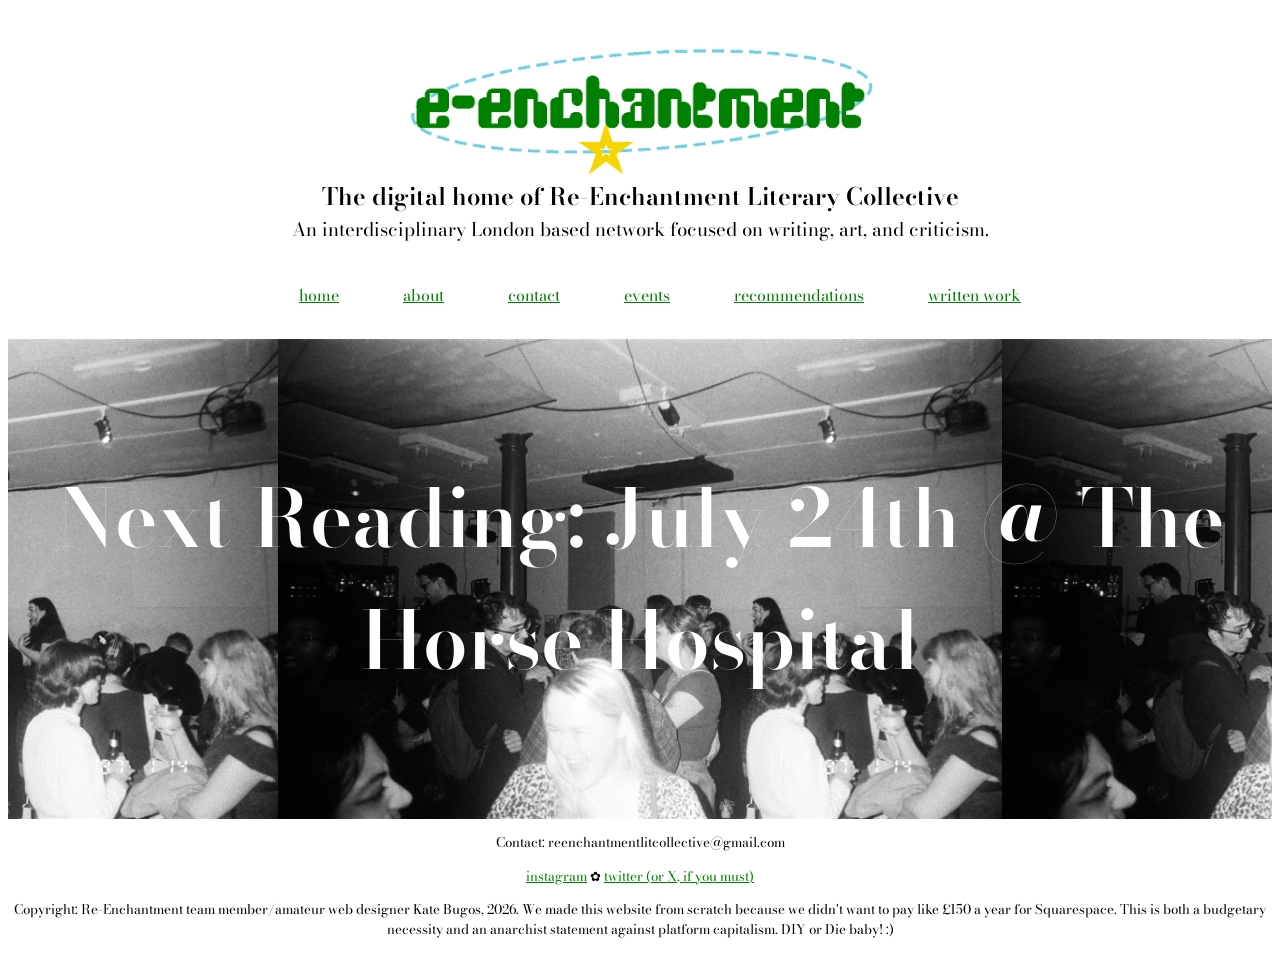
<file: index.html>
<!DOCTYPE html>
<html>
    <script type="text/javascript">
// <![CDATA[
var colour="#ff00f0";
var sparkles=120;

/****************************
*  Tinkerbell Magic Sparkle *
* (c) 2005 mf2fm web-design *
*  http://www.mf2fm.com/rv  *
* DON'T EDIT BELOW THIS BOX *
****************************/
var x=ox=400;
var y=oy=300;
var swide=800;
var shigh=600;
var sleft=sdown=0;
var tiny=new Array();
var star=new Array();
var starv=new Array();
var starx=new Array();
var stary=new Array();
var tinyx=new Array();
var tinyy=new Array();
var tinyv=new Array();

window.onload=function() { if (document.getElementById) {
  var i, rats, rlef, rdow;
  for (var i=0; i<sparkles; i++) {
    var rats=createDiv(3, 3);
    rats.style.visibility="hidden";
    document.body.appendChild(tiny[i]=rats);
    starv[i]=0;
    tinyv[i]=0;
    var rats=createDiv(5, 5);
    rats.style.backgroundColor="transparent";
    rats.style.visibility="hidden";
    var rlef=createDiv(1, 5);
    var rdow=createDiv(5, 1);
    rats.appendChild(rlef);
    rats.appendChild(rdow);
    rlef.style.top="2px";
    rlef.style.left="0px";
    rdow.style.top="0px";
    rdow.style.left="2px";
    document.body.appendChild(star[i]=rats);
  }
  set_width();
  sparkle();
}}

function sparkle() {
  var c;
  if (x!=ox || y!=oy) {
    ox=x;
    oy=y;
    for (c=0; c<sparkles; c++) if (!starv[c]) {
      star[c].style.left=(starx[c]=x)+"px";
      star[c].style.top=(stary[c]=y)+"px";
      star[c].style.clip="rect(0px, 5px, 5px, 0px)";
      star[c].style.visibility="visible";
      starv[c]=50;
      break;
    }
  }
  for (c=0; c<sparkles; c++) {
    if (starv[c]) update_star(c);
    if (tinyv[c]) update_tiny(c);
  }
  setTimeout("sparkle()", 40);
}

function update_star(i) {
  if (--starv[i]==25) star[i].style.clip="rect(1px, 4px, 4px, 1px)";
  if (starv[i]) {
    stary[i]+=1+Math.random()*3;
    if (stary[i]<shigh+sdown) {
      star[i].style.top=stary[i]+"px";
      starx[i]+=(i%5-2)/5;
      star[i].style.left=starx[i]+"px";
    }
    else {
      star[i].style.visibility="hidden";
      starv[i]=0;
      return;
    }
  }
  else {
    tinyv[i]=50;
    tiny[i].style.top=(tinyy[i]=stary[i])+"px";
    tiny[i].style.left=(tinyx[i]=starx[i])+"px";
    tiny[i].style.width="2px";
    tiny[i].style.height="2px";
    star[i].style.visibility="hidden";
    tiny[i].style.visibility="visible"
  }
}

function update_tiny(i) {
  if (--tinyv[i]==25) {
    tiny[i].style.width="1px";
    tiny[i].style.height="1px";
  }
  if (tinyv[i]) {
    tinyy[i]+=1+Math.random()*3;
    if (tinyy[i]<shigh+sdown) {
      tiny[i].style.top=tinyy[i]+"px";
      tinyx[i]+=(i%5-2)/5;
      tiny[i].style.left=tinyx[i]+"px";
    }
    else {
      tiny[i].style.visibility="hidden";
      tinyv[i]=0;
      return;
    }
  }
  else tiny[i].style.visibility="hidden";
}

document.onmousemove=mouse;
function mouse(e) {
  set_scroll();
  y=(e)?e.pageY:event.y+sdown;
  x=(e)?e.pageX:event.x+sleft;
}

function set_scroll() {
  if (typeof(self.pageYOffset)=="number") {
    sdown=self.pageYOffset;
    sleft=self.pageXOffset;
  }
  else if (document.body.scrollTop || document.body.scrollLeft) {
    sdown=document.body.scrollTop;
    sleft=document.body.scrollLeft;
  }
  else if (document.documentElement && (document.documentElement.scrollTop || document.documentElement.scrollLeft)) {
    sleft=document.documentElement.scrollLeft;
	sdown=document.documentElement.scrollTop;
  }
  else {
    sdown=0;
    sleft=0;
  }
}

window.onresize=set_width;
function set_width() {
  if (typeof(self.innerWidth)=="number") {
    swide=self.innerWidth;
    shigh=self.innerHeight;
  }
  else if (document.documentElement && document.documentElement.clientWidth) {
    swide=document.documentElement.clientWidth;
    shigh=document.documentElement.clientHeight;
  }
  else if (document.body.clientWidth) {
    swide=document.body.clientWidth;
    shigh=document.body.clientHeight;
  }
}

function createDiv(height, width) {
  var div=document.createElement("div");
  div.style.position="absolute";
  div.style.height=height+"px";
  div.style.width=width+"px";
  div.style.overflow="hidden";
  div.style.backgroundColor=colour;
  return (div);
}
// ]]>
</script>

    <head>
        <title>eEnchantment</title>
        <link rel="icon" type="image/x-icon" href="./images/favicon.ico">
        <link href="style.css" rel="stylesheet">
        <link rel="preconnect" href="https://fonts.googleapis.com">
<link rel="preconnect" href="https://fonts.gstatic.com" crossorigin>
<link href="https://fonts.googleapis.com/css2?family=Bodoni+Moda:ital,opsz,wght@0,6..96,400..900;1,6..96,400..900&display=swap" rel="stylesheet">
    </head>
    <body>
        <header>
            <img src="./images/eenchantment-logo.gif" alt="e-Enchantment" height="150px">
            <h2>The digital home of Re-Enchantment Literary Collective</h2>
            <h3>An interdisciplinary London based network focused on writing, art, and criticism.</h3>
            <nav>
                <ul>
                    <li>
                        <a href="./index.html">home</a>
                    </li>
                    <li>
                        <a href="./about.html">about</a>
                    </li>
                    <li>
                        <a href="./contact.html">contact</a>
                    </li>
                    <li>
                        <a href="./events.html">events</a>
                    </li>
                    <li>
                        <a href="./recommendations.html">recommendations</a>
                    </li>
                    <li>
                        <a href="./writing.html">written work</a>
                    </li>
                </ul>
            </nav>
        </header>
        <main>
            <div id="home">
                <h2>Next Reading: July 24th @ The Horse Hospital</h2>
            </div>
        </main>
        <footer>
            <p>Contact: reenchantmentlitcollective@gmail.com</p>
            <p><a href="https://www.instagram.com/reenchantmentldn/">instagram</a>  ✿  <a href="https://x.com/re__enchantment">twitter (or X, if you must)</a></p>
            <p>Copyright: Re-Enchantment team member/amateur web designer Kate Bugos, 2026. We made this website from scratch because we didn't want to pay like £150 a year for Squarespace. This is both a budgetary necessity and an anarchist statement against platform capitalism. DIY or Die baby! :)</p>
        </footer>
    </body>
</html>
</file>
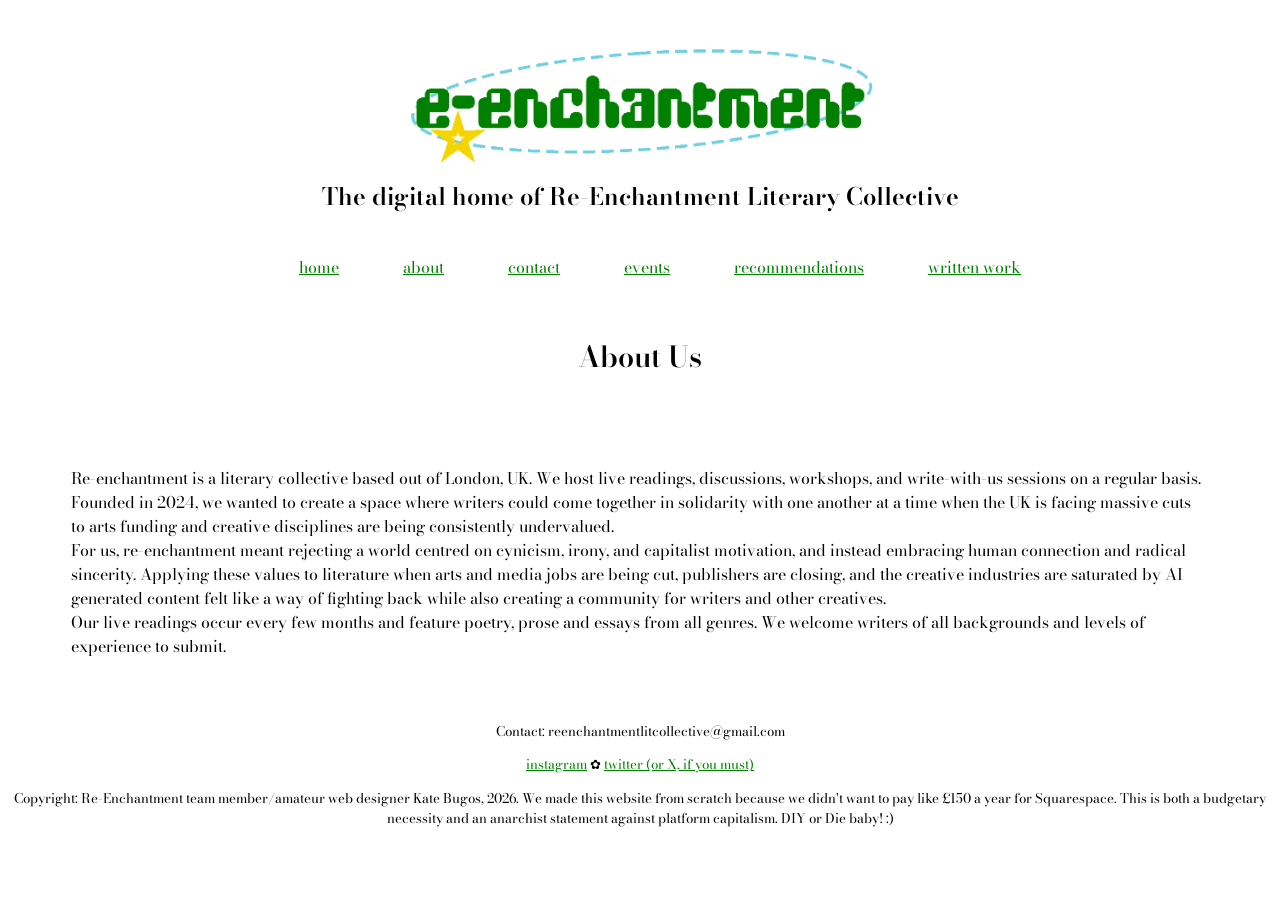
<file: about.html>
<!DOCTYPE html>
<html>
    <script type="text/javascript">
// <![CDATA[
var colour="#ff00f0";
var sparkles=120;

/****************************
*  Tinkerbell Magic Sparkle *
* (c) 2005 mf2fm web-design *
*  http://www.mf2fm.com/rv  *
* DON'T EDIT BELOW THIS BOX *
****************************/
var x=ox=400;
var y=oy=300;
var swide=800;
var shigh=600;
var sleft=sdown=0;
var tiny=new Array();
var star=new Array();
var starv=new Array();
var starx=new Array();
var stary=new Array();
var tinyx=new Array();
var tinyy=new Array();
var tinyv=new Array();

window.onload=function() { if (document.getElementById) {
  var i, rats, rlef, rdow;
  for (var i=0; i<sparkles; i++) {
    var rats=createDiv(3, 3);
    rats.style.visibility="hidden";
    document.body.appendChild(tiny[i]=rats);
    starv[i]=0;
    tinyv[i]=0;
    var rats=createDiv(5, 5);
    rats.style.backgroundColor="transparent";
    rats.style.visibility="hidden";
    var rlef=createDiv(1, 5);
    var rdow=createDiv(5, 1);
    rats.appendChild(rlef);
    rats.appendChild(rdow);
    rlef.style.top="2px";
    rlef.style.left="0px";
    rdow.style.top="0px";
    rdow.style.left="2px";
    document.body.appendChild(star[i]=rats);
  }
  set_width();
  sparkle();
}}

function sparkle() {
  var c;
  if (x!=ox || y!=oy) {
    ox=x;
    oy=y;
    for (c=0; c<sparkles; c++) if (!starv[c]) {
      star[c].style.left=(starx[c]=x)+"px";
      star[c].style.top=(stary[c]=y)+"px";
      star[c].style.clip="rect(0px, 5px, 5px, 0px)";
      star[c].style.visibility="visible";
      starv[c]=50;
      break;
    }
  }
  for (c=0; c<sparkles; c++) {
    if (starv[c]) update_star(c);
    if (tinyv[c]) update_tiny(c);
  }
  setTimeout("sparkle()", 40);
}

function update_star(i) {
  if (--starv[i]==25) star[i].style.clip="rect(1px, 4px, 4px, 1px)";
  if (starv[i]) {
    stary[i]+=1+Math.random()*3;
    if (stary[i]<shigh+sdown) {
      star[i].style.top=stary[i]+"px";
      starx[i]+=(i%5-2)/5;
      star[i].style.left=starx[i]+"px";
    }
    else {
      star[i].style.visibility="hidden";
      starv[i]=0;
      return;
    }
  }
  else {
    tinyv[i]=50;
    tiny[i].style.top=(tinyy[i]=stary[i])+"px";
    tiny[i].style.left=(tinyx[i]=starx[i])+"px";
    tiny[i].style.width="2px";
    tiny[i].style.height="2px";
    star[i].style.visibility="hidden";
    tiny[i].style.visibility="visible"
  }
}

function update_tiny(i) {
  if (--tinyv[i]==25) {
    tiny[i].style.width="1px";
    tiny[i].style.height="1px";
  }
  if (tinyv[i]) {
    tinyy[i]+=1+Math.random()*3;
    if (tinyy[i]<shigh+sdown) {
      tiny[i].style.top=tinyy[i]+"px";
      tinyx[i]+=(i%5-2)/5;
      tiny[i].style.left=tinyx[i]+"px";
    }
    else {
      tiny[i].style.visibility="hidden";
      tinyv[i]=0;
      return;
    }
  }
  else tiny[i].style.visibility="hidden";
}

document.onmousemove=mouse;
function mouse(e) {
  set_scroll();
  y=(e)?e.pageY:event.y+sdown;
  x=(e)?e.pageX:event.x+sleft;
}

function set_scroll() {
  if (typeof(self.pageYOffset)=="number") {
    sdown=self.pageYOffset;
    sleft=self.pageXOffset;
  }
  else if (document.body.scrollTop || document.body.scrollLeft) {
    sdown=document.body.scrollTop;
    sleft=document.body.scrollLeft;
  }
  else if (document.documentElement && (document.documentElement.scrollTop || document.documentElement.scrollLeft)) {
    sleft=document.documentElement.scrollLeft;
	sdown=document.documentElement.scrollTop;
  }
  else {
    sdown=0;
    sleft=0;
  }
}

window.onresize=set_width;
function set_width() {
  if (typeof(self.innerWidth)=="number") {
    swide=self.innerWidth;
    shigh=self.innerHeight;
  }
  else if (document.documentElement && document.documentElement.clientWidth) {
    swide=document.documentElement.clientWidth;
    shigh=document.documentElement.clientHeight;
  }
  else if (document.body.clientWidth) {
    swide=document.body.clientWidth;
    shigh=document.body.clientHeight;
  }
}

function createDiv(height, width) {
  var div=document.createElement("div");
  div.style.position="absolute";
  div.style.height=height+"px";
  div.style.width=width+"px";
  div.style.overflow="hidden";
  div.style.backgroundColor=colour;
  return (div);
}
// ]]>
</script>

    <head>
        <title>eEnchantment</title>
        <link rel="icon" type="image/x-icon" href="./images/favicon.ico">
        <link href="style.css" rel="stylesheet">
        <link rel="preconnect" href="https://fonts.googleapis.com">
<link rel="preconnect" href="https://fonts.gstatic.com" crossorigin>
<link href="https://fonts.googleapis.com/css2?family=Bodoni+Moda:ital,opsz,wght@0,6..96,400..900;1,6..96,400..900&display=swap" rel="stylesheet">
    </head>
    <body>
        <header>
            <img src="./images/eenchantment-logo.gif" alt="e-Enchantment" height="150px">
            <h2>The digital home of Re-Enchantment Literary Collective</h2>
            <nav>
                <ul>
                    <li>
                        <a href="./index.html">home</a>
                    </li>
                    <li>
                        <a href="./about.html">about</a>
                    </li>
                    <li>
                        <a href="./contact.html">contact</a>
                    </li>
                    <li>
                        <a href="./events.html">events</a>
                    </li>
                    <li>
                        <a href="./recommendations.html">recommendations</a>
                    </li>
                    <li>
                        <a href="./writing.html">written work</a>
                    </li>
                </ul>
            </nav>
        </header>
        <main>
            <div id='pagetitle'><h2>About Us</h2></div>
            <div id='abouttext'><p>
                Re-enchantment is a literary collective based out of London, UK. We host live readings, discussions, workshops, and write-with-us sessions on a regular basis.
                <br>Founded in 2024, we wanted to create a space where writers could come together in solidarity with one another at a time when the UK is facing massive cuts to arts funding and creative disciplines are being consistently undervalued.
                <br>For us, re-enchantment meant rejecting a world centred on cynicism, irony, and capitalist motivation, and instead embracing human connection and radical sincerity. Applying these values to literature when arts and media jobs are being cut, publishers are closing, and the creative industries are saturated by AI generated content felt like a way of fighting back while also creating a community for writers and other creatives.
                <br>Our live readings occur every few months and feature poetry, prose and essays from all genres. We welcome writers of all backgrounds and levels of experience to submit. 
            </p>
            </div>
        </main>
         <footer>
            <p>Contact: reenchantmentlitcollective@gmail.com</p>
            <p><a href="https://www.instagram.com/reenchantmentldn/">instagram</a>  ✿  <a href="https://x.com/re__enchantment">twitter (or X, if you must)</a></p>
            <p>Copyright: Re-Enchantment team member/amateur web designer Kate Bugos, 2026. We made this website from scratch because we didn't want to pay like £150 a year for Squarespace. This is both a budgetary necessity and an anarchist statement against platform capitalism. DIY or Die baby! :)</p>
        </footer>
    </body>
</html>
</file>
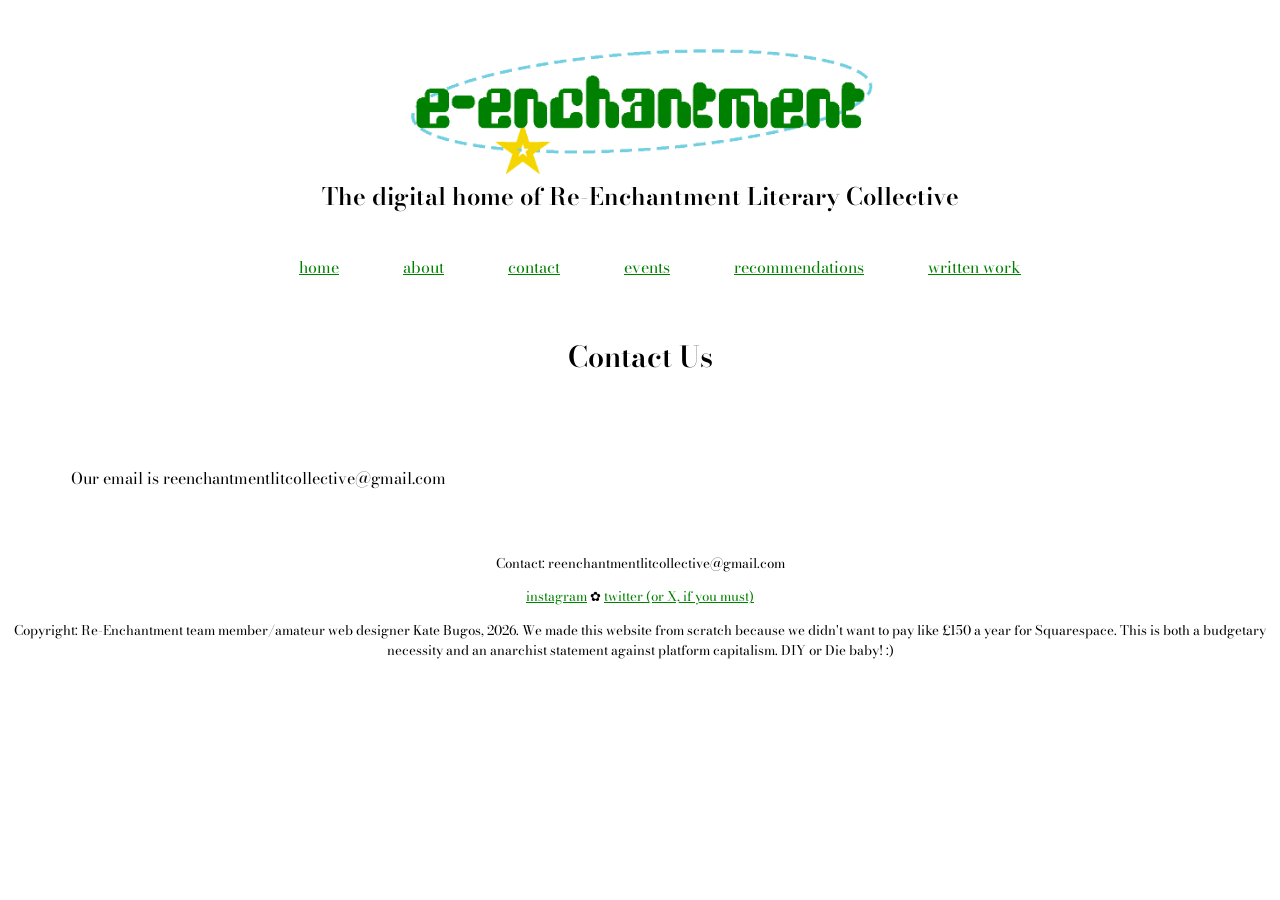
<file: contact.html>
<!DOCTYPE html>
<html>
    <script type="text/javascript">
// <![CDATA[
var colour="#ff00f0";
var sparkles=120;

/****************************
*  Tinkerbell Magic Sparkle *
* (c) 2005 mf2fm web-design *
*  http://www.mf2fm.com/rv  *
* DON'T EDIT BELOW THIS BOX *
****************************/
var x=ox=400;
var y=oy=300;
var swide=800;
var shigh=600;
var sleft=sdown=0;
var tiny=new Array();
var star=new Array();
var starv=new Array();
var starx=new Array();
var stary=new Array();
var tinyx=new Array();
var tinyy=new Array();
var tinyv=new Array();

window.onload=function() { if (document.getElementById) {
  var i, rats, rlef, rdow;
  for (var i=0; i<sparkles; i++) {
    var rats=createDiv(3, 3);
    rats.style.visibility="hidden";
    document.body.appendChild(tiny[i]=rats);
    starv[i]=0;
    tinyv[i]=0;
    var rats=createDiv(5, 5);
    rats.style.backgroundColor="transparent";
    rats.style.visibility="hidden";
    var rlef=createDiv(1, 5);
    var rdow=createDiv(5, 1);
    rats.appendChild(rlef);
    rats.appendChild(rdow);
    rlef.style.top="2px";
    rlef.style.left="0px";
    rdow.style.top="0px";
    rdow.style.left="2px";
    document.body.appendChild(star[i]=rats);
  }
  set_width();
  sparkle();
}}

function sparkle() {
  var c;
  if (x!=ox || y!=oy) {
    ox=x;
    oy=y;
    for (c=0; c<sparkles; c++) if (!starv[c]) {
      star[c].style.left=(starx[c]=x)+"px";
      star[c].style.top=(stary[c]=y)+"px";
      star[c].style.clip="rect(0px, 5px, 5px, 0px)";
      star[c].style.visibility="visible";
      starv[c]=50;
      break;
    }
  }
  for (c=0; c<sparkles; c++) {
    if (starv[c]) update_star(c);
    if (tinyv[c]) update_tiny(c);
  }
  setTimeout("sparkle()", 40);
}

function update_star(i) {
  if (--starv[i]==25) star[i].style.clip="rect(1px, 4px, 4px, 1px)";
  if (starv[i]) {
    stary[i]+=1+Math.random()*3;
    if (stary[i]<shigh+sdown) {
      star[i].style.top=stary[i]+"px";
      starx[i]+=(i%5-2)/5;
      star[i].style.left=starx[i]+"px";
    }
    else {
      star[i].style.visibility="hidden";
      starv[i]=0;
      return;
    }
  }
  else {
    tinyv[i]=50;
    tiny[i].style.top=(tinyy[i]=stary[i])+"px";
    tiny[i].style.left=(tinyx[i]=starx[i])+"px";
    tiny[i].style.width="2px";
    tiny[i].style.height="2px";
    star[i].style.visibility="hidden";
    tiny[i].style.visibility="visible"
  }
}

function update_tiny(i) {
  if (--tinyv[i]==25) {
    tiny[i].style.width="1px";
    tiny[i].style.height="1px";
  }
  if (tinyv[i]) {
    tinyy[i]+=1+Math.random()*3;
    if (tinyy[i]<shigh+sdown) {
      tiny[i].style.top=tinyy[i]+"px";
      tinyx[i]+=(i%5-2)/5;
      tiny[i].style.left=tinyx[i]+"px";
    }
    else {
      tiny[i].style.visibility="hidden";
      tinyv[i]=0;
      return;
    }
  }
  else tiny[i].style.visibility="hidden";
}

document.onmousemove=mouse;
function mouse(e) {
  set_scroll();
  y=(e)?e.pageY:event.y+sdown;
  x=(e)?e.pageX:event.x+sleft;
}

function set_scroll() {
  if (typeof(self.pageYOffset)=="number") {
    sdown=self.pageYOffset;
    sleft=self.pageXOffset;
  }
  else if (document.body.scrollTop || document.body.scrollLeft) {
    sdown=document.body.scrollTop;
    sleft=document.body.scrollLeft;
  }
  else if (document.documentElement && (document.documentElement.scrollTop || document.documentElement.scrollLeft)) {
    sleft=document.documentElement.scrollLeft;
	sdown=document.documentElement.scrollTop;
  }
  else {
    sdown=0;
    sleft=0;
  }
}

window.onresize=set_width;
function set_width() {
  if (typeof(self.innerWidth)=="number") {
    swide=self.innerWidth;
    shigh=self.innerHeight;
  }
  else if (document.documentElement && document.documentElement.clientWidth) {
    swide=document.documentElement.clientWidth;
    shigh=document.documentElement.clientHeight;
  }
  else if (document.body.clientWidth) {
    swide=document.body.clientWidth;
    shigh=document.body.clientHeight;
  }
}

function createDiv(height, width) {
  var div=document.createElement("div");
  div.style.position="absolute";
  div.style.height=height+"px";
  div.style.width=width+"px";
  div.style.overflow="hidden";
  div.style.backgroundColor=colour;
  return (div);
}
// ]]>
</script>

    <head>
        <title>eEnchantment</title>
        <link rel="icon" type="image/x-icon" href="./images/favicon.ico">
        <link href="style.css" rel="stylesheet">
        <link rel="preconnect" href="https://fonts.googleapis.com">
<link rel="preconnect" href="https://fonts.gstatic.com" crossorigin>
<link href="https://fonts.googleapis.com/css2?family=Bodoni+Moda:ital,opsz,wght@0,6..96,400..900;1,6..96,400..900&display=swap" rel="stylesheet">
    </head>
    <body>
        <header>
            <img src="./images/eenchantment-logo.gif" alt="e-Enchantment" height="150px">
            <h2>The digital home of Re-Enchantment Literary Collective</h2>
            <nav>
                <ul>
                    <li>
                        <a href="./index.html">home</a>
                    </li>
                    <li>
                        <a href="./about.html">about</a>
                    </li>
                    <li>
                        <a href="./contact.html">contact</a>
                    </li>
                    <li>
                        <a href="./events.html">events</a>
                    </li>
                    <li>
                        <a href="./recommendations.html">recommendations</a>
                    </li>
                    <li>
                        <a href="./writing.html">written work</a>
                    </li>
                </ul>
            </nav>
        </header>
        <main>
            <div id="pagetitle">
                <h2>Contact Us</h2>
            </div>
            <div id="abouttext">
            <p>Our email is reenchantmentlitcollective@gmail.com</p>
            </div>
        </main>
         <footer>
            <p>Contact: reenchantmentlitcollective@gmail.com</p>
            <p><a href="https://www.instagram.com/reenchantmentldn/">instagram</a>  ✿  <a href="https://x.com/re__enchantment">twitter (or X, if you must)</a></p>
            <p>Copyright: Re-Enchantment team member/amateur web designer Kate Bugos, 2026. We made this website from scratch because we didn't want to pay like £150 a year for Squarespace. This is both a budgetary necessity and an anarchist statement against platform capitalism. DIY or Die baby! :)</p>
        </footer>
    </body>
</html>
</file>
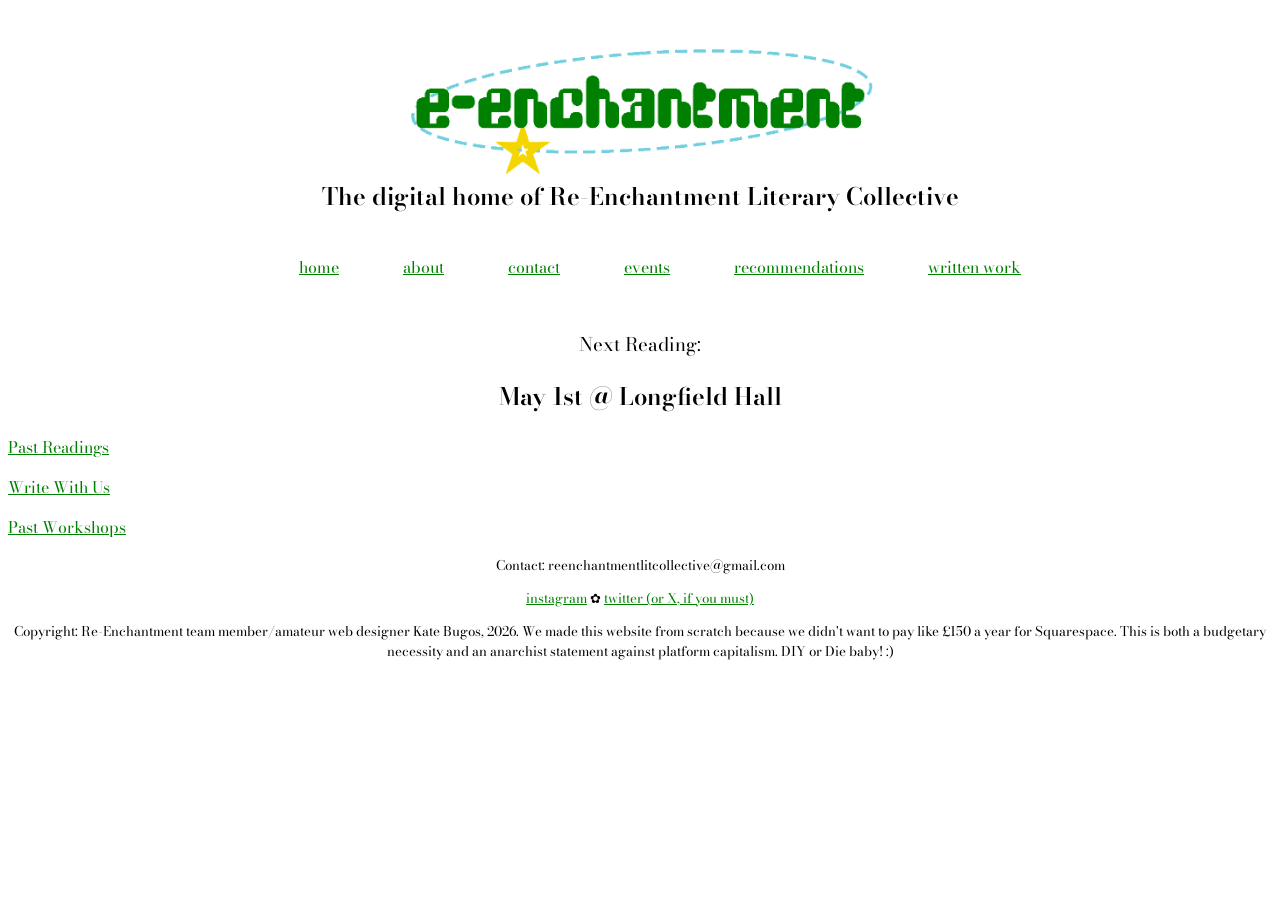
<file: events.html>
<!DOCTYPE html>
<html>
    <script type="text/javascript">
// <![CDATA[
var colour="#ff00f0";
var sparkles=120;

/****************************
*  Tinkerbell Magic Sparkle *
* (c) 2005 mf2fm web-design *
*  http://www.mf2fm.com/rv  *
* DON'T EDIT BELOW THIS BOX *
****************************/
var x=ox=400;
var y=oy=300;
var swide=800;
var shigh=600;
var sleft=sdown=0;
var tiny=new Array();
var star=new Array();
var starv=new Array();
var starx=new Array();
var stary=new Array();
var tinyx=new Array();
var tinyy=new Array();
var tinyv=new Array();

window.onload=function() { if (document.getElementById) {
  var i, rats, rlef, rdow;
  for (var i=0; i<sparkles; i++) {
    var rats=createDiv(3, 3);
    rats.style.visibility="hidden";
    document.body.appendChild(tiny[i]=rats);
    starv[i]=0;
    tinyv[i]=0;
    var rats=createDiv(5, 5);
    rats.style.backgroundColor="transparent";
    rats.style.visibility="hidden";
    var rlef=createDiv(1, 5);
    var rdow=createDiv(5, 1);
    rats.appendChild(rlef);
    rats.appendChild(rdow);
    rlef.style.top="2px";
    rlef.style.left="0px";
    rdow.style.top="0px";
    rdow.style.left="2px";
    document.body.appendChild(star[i]=rats);
  }
  set_width();
  sparkle();
}}

function sparkle() {
  var c;
  if (x!=ox || y!=oy) {
    ox=x;
    oy=y;
    for (c=0; c<sparkles; c++) if (!starv[c]) {
      star[c].style.left=(starx[c]=x)+"px";
      star[c].style.top=(stary[c]=y)+"px";
      star[c].style.clip="rect(0px, 5px, 5px, 0px)";
      star[c].style.visibility="visible";
      starv[c]=50;
      break;
    }
  }
  for (c=0; c<sparkles; c++) {
    if (starv[c]) update_star(c);
    if (tinyv[c]) update_tiny(c);
  }
  setTimeout("sparkle()", 40);
}

function update_star(i) {
  if (--starv[i]==25) star[i].style.clip="rect(1px, 4px, 4px, 1px)";
  if (starv[i]) {
    stary[i]+=1+Math.random()*3;
    if (stary[i]<shigh+sdown) {
      star[i].style.top=stary[i]+"px";
      starx[i]+=(i%5-2)/5;
      star[i].style.left=starx[i]+"px";
    }
    else {
      star[i].style.visibility="hidden";
      starv[i]=0;
      return;
    }
  }
  else {
    tinyv[i]=50;
    tiny[i].style.top=(tinyy[i]=stary[i])+"px";
    tiny[i].style.left=(tinyx[i]=starx[i])+"px";
    tiny[i].style.width="2px";
    tiny[i].style.height="2px";
    star[i].style.visibility="hidden";
    tiny[i].style.visibility="visible"
  }
}

function update_tiny(i) {
  if (--tinyv[i]==25) {
    tiny[i].style.width="1px";
    tiny[i].style.height="1px";
  }
  if (tinyv[i]) {
    tinyy[i]+=1+Math.random()*3;
    if (tinyy[i]<shigh+sdown) {
      tiny[i].style.top=tinyy[i]+"px";
      tinyx[i]+=(i%5-2)/5;
      tiny[i].style.left=tinyx[i]+"px";
    }
    else {
      tiny[i].style.visibility="hidden";
      tinyv[i]=0;
      return;
    }
  }
  else tiny[i].style.visibility="hidden";
}

document.onmousemove=mouse;
function mouse(e) {
  set_scroll();
  y=(e)?e.pageY:event.y+sdown;
  x=(e)?e.pageX:event.x+sleft;
}

function set_scroll() {
  if (typeof(self.pageYOffset)=="number") {
    sdown=self.pageYOffset;
    sleft=self.pageXOffset;
  }
  else if (document.body.scrollTop || document.body.scrollLeft) {
    sdown=document.body.scrollTop;
    sleft=document.body.scrollLeft;
  }
  else if (document.documentElement && (document.documentElement.scrollTop || document.documentElement.scrollLeft)) {
    sleft=document.documentElement.scrollLeft;
	sdown=document.documentElement.scrollTop;
  }
  else {
    sdown=0;
    sleft=0;
  }
}

window.onresize=set_width;
function set_width() {
  if (typeof(self.innerWidth)=="number") {
    swide=self.innerWidth;
    shigh=self.innerHeight;
  }
  else if (document.documentElement && document.documentElement.clientWidth) {
    swide=document.documentElement.clientWidth;
    shigh=document.documentElement.clientHeight;
  }
  else if (document.body.clientWidth) {
    swide=document.body.clientWidth;
    shigh=document.body.clientHeight;
  }
}

function createDiv(height, width) {
  var div=document.createElement("div");
  div.style.position="absolute";
  div.style.height=height+"px";
  div.style.width=width+"px";
  div.style.overflow="hidden";
  div.style.backgroundColor=colour;
  return (div);
}
// ]]>
</script>

    <head>
        <title>eEnchantment</title>
        <link rel="icon" type="image/x-icon" href="./images/favicon.ico">
        <link href="style.css" rel="stylesheet">
        <link rel="preconnect" href="https://fonts.googleapis.com">
<link rel="preconnect" href="https://fonts.gstatic.com" crossorigin>
<link href="https://fonts.googleapis.com/css2?family=Bodoni+Moda:ital,opsz,wght@0,6..96,400..900;1,6..96,400..900&display=swap" rel="stylesheet">
    </head>
    <body>
        <header>
            <img src="./images/eenchantment-logo.gif" alt="e-Enchantment" height="150px">
            <h2>The digital home of Re-Enchantment Literary Collective</h2>
            <nav>
                <ul>
                    <li>
                        <a href="./index.html">home</a>
                    </li>
                    <li>
                        <a href="./about.html">about</a>
                    </li>
                    <li>
                        <a href="./contact.html">contact</a>
                    </li>
                    <li>
                        <a href="./events.html">events</a>
                    </li>
                    <li>
                        <a href="./recommendations.html">recommendations</a>
                    </li>
                    <li>
                        <a href="./writing.html">written work</a>
                    </li>
                </ul>
            </nav>
        </header>
        <main>
            <div id="nextreading">
            <h3>Next Reading:</h3>
            <h2>May 1st @ Longfield Hall</h2>
            </div>
                <p><a href="./pastevents.html">Past Readings</a></p>
                <p><a href="./writewithus.html">Write With Us</a></p>
                <p><a href="./pastworkshops.html">Past Workshops</a></p>
        </main>
         <footer>
            <p>Contact: reenchantmentlitcollective@gmail.com</p>
            <p><a href="https://www.instagram.com/reenchantmentldn/">instagram</a>  ✿  <a href="https://x.com/re__enchantment">twitter (or X, if you must)</a></p>
            <p>Copyright: Re-Enchantment team member/amateur web designer Kate Bugos, 2026. We made this website from scratch because we didn't want to pay like £150 a year for Squarespace. This is both a budgetary necessity and an anarchist statement against platform capitalism. DIY or Die baby! :)</p>
        </footer>
    </body>
</html>
</file>
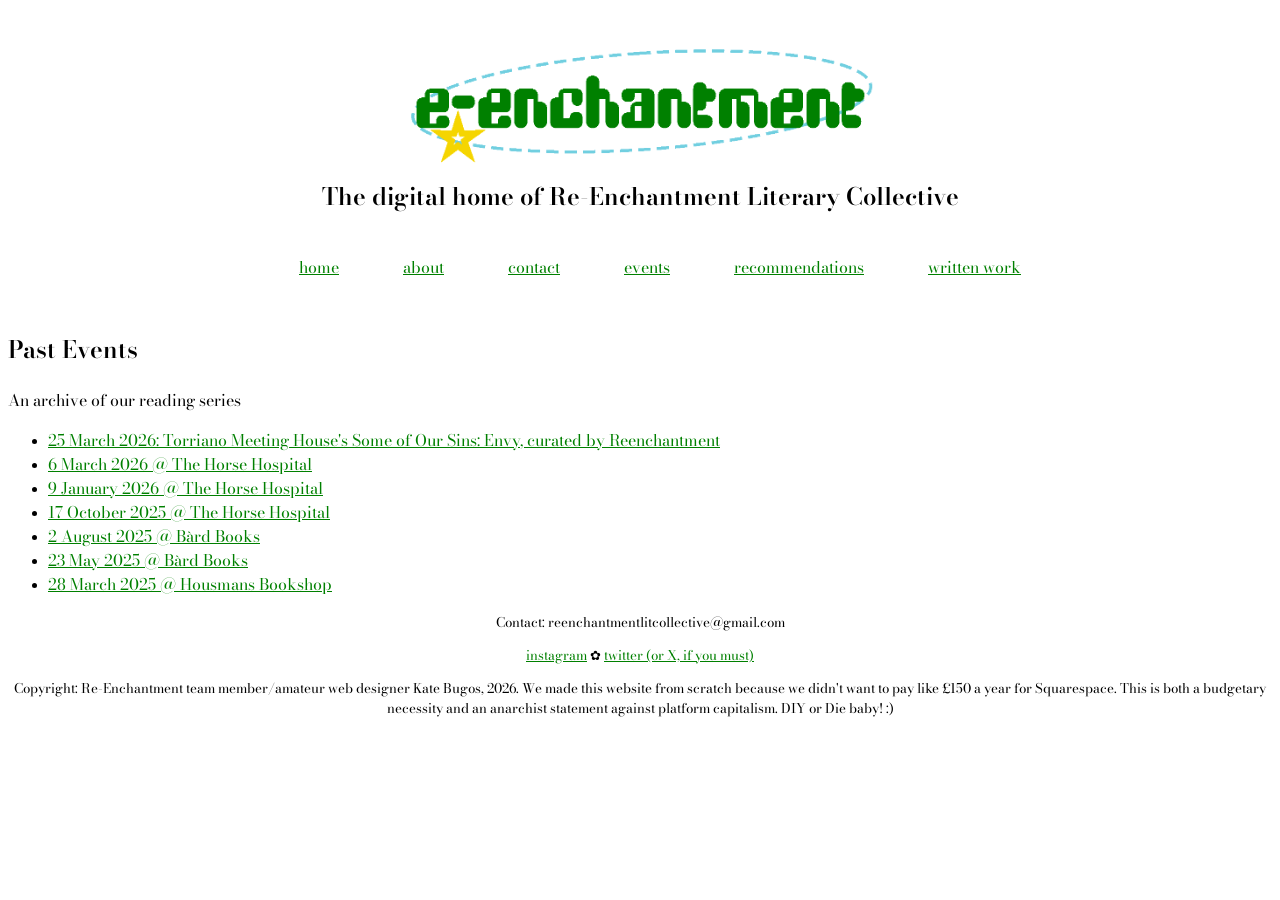
<file: pastevents.html>
<!DOCTYPE html>
<html>
    <script type="text/javascript">
// <![CDATA[
var colour="#ff00f0";
var sparkles=120;

/****************************
*  Tinkerbell Magic Sparkle *
* (c) 2005 mf2fm web-design *
*  http://www.mf2fm.com/rv  *
* DON'T EDIT BELOW THIS BOX *
****************************/
var x=ox=400;
var y=oy=300;
var swide=800;
var shigh=600;
var sleft=sdown=0;
var tiny=new Array();
var star=new Array();
var starv=new Array();
var starx=new Array();
var stary=new Array();
var tinyx=new Array();
var tinyy=new Array();
var tinyv=new Array();

window.onload=function() { if (document.getElementById) {
  var i, rats, rlef, rdow;
  for (var i=0; i<sparkles; i++) {
    var rats=createDiv(3, 3);
    rats.style.visibility="hidden";
    document.body.appendChild(tiny[i]=rats);
    starv[i]=0;
    tinyv[i]=0;
    var rats=createDiv(5, 5);
    rats.style.backgroundColor="transparent";
    rats.style.visibility="hidden";
    var rlef=createDiv(1, 5);
    var rdow=createDiv(5, 1);
    rats.appendChild(rlef);
    rats.appendChild(rdow);
    rlef.style.top="2px";
    rlef.style.left="0px";
    rdow.style.top="0px";
    rdow.style.left="2px";
    document.body.appendChild(star[i]=rats);
  }
  set_width();
  sparkle();
}}

function sparkle() {
  var c;
  if (x!=ox || y!=oy) {
    ox=x;
    oy=y;
    for (c=0; c<sparkles; c++) if (!starv[c]) {
      star[c].style.left=(starx[c]=x)+"px";
      star[c].style.top=(stary[c]=y)+"px";
      star[c].style.clip="rect(0px, 5px, 5px, 0px)";
      star[c].style.visibility="visible";
      starv[c]=50;
      break;
    }
  }
  for (c=0; c<sparkles; c++) {
    if (starv[c]) update_star(c);
    if (tinyv[c]) update_tiny(c);
  }
  setTimeout("sparkle()", 40);
}

function update_star(i) {
  if (--starv[i]==25) star[i].style.clip="rect(1px, 4px, 4px, 1px)";
  if (starv[i]) {
    stary[i]+=1+Math.random()*3;
    if (stary[i]<shigh+sdown) {
      star[i].style.top=stary[i]+"px";
      starx[i]+=(i%5-2)/5;
      star[i].style.left=starx[i]+"px";
    }
    else {
      star[i].style.visibility="hidden";
      starv[i]=0;
      return;
    }
  }
  else {
    tinyv[i]=50;
    tiny[i].style.top=(tinyy[i]=stary[i])+"px";
    tiny[i].style.left=(tinyx[i]=starx[i])+"px";
    tiny[i].style.width="2px";
    tiny[i].style.height="2px";
    star[i].style.visibility="hidden";
    tiny[i].style.visibility="visible"
  }
}

function update_tiny(i) {
  if (--tinyv[i]==25) {
    tiny[i].style.width="1px";
    tiny[i].style.height="1px";
  }
  if (tinyv[i]) {
    tinyy[i]+=1+Math.random()*3;
    if (tinyy[i]<shigh+sdown) {
      tiny[i].style.top=tinyy[i]+"px";
      tinyx[i]+=(i%5-2)/5;
      tiny[i].style.left=tinyx[i]+"px";
    }
    else {
      tiny[i].style.visibility="hidden";
      tinyv[i]=0;
      return;
    }
  }
  else tiny[i].style.visibility="hidden";
}

document.onmousemove=mouse;
function mouse(e) {
  set_scroll();
  y=(e)?e.pageY:event.y+sdown;
  x=(e)?e.pageX:event.x+sleft;
}

function set_scroll() {
  if (typeof(self.pageYOffset)=="number") {
    sdown=self.pageYOffset;
    sleft=self.pageXOffset;
  }
  else if (document.body.scrollTop || document.body.scrollLeft) {
    sdown=document.body.scrollTop;
    sleft=document.body.scrollLeft;
  }
  else if (document.documentElement && (document.documentElement.scrollTop || document.documentElement.scrollLeft)) {
    sleft=document.documentElement.scrollLeft;
	sdown=document.documentElement.scrollTop;
  }
  else {
    sdown=0;
    sleft=0;
  }
}

window.onresize=set_width;
function set_width() {
  if (typeof(self.innerWidth)=="number") {
    swide=self.innerWidth;
    shigh=self.innerHeight;
  }
  else if (document.documentElement && document.documentElement.clientWidth) {
    swide=document.documentElement.clientWidth;
    shigh=document.documentElement.clientHeight;
  }
  else if (document.body.clientWidth) {
    swide=document.body.clientWidth;
    shigh=document.body.clientHeight;
  }
}

function createDiv(height, width) {
  var div=document.createElement("div");
  div.style.position="absolute";
  div.style.height=height+"px";
  div.style.width=width+"px";
  div.style.overflow="hidden";
  div.style.backgroundColor=colour;
  return (div);
}
// ]]>
</script>

    <head>
        <title>eEnchantment</title>
        <link rel="icon" type="image/x-icon" href="./images/favicon.ico">
        <link href="style.css" rel="stylesheet">
        <link rel="preconnect" href="https://fonts.googleapis.com">
<link rel="preconnect" href="https://fonts.gstatic.com" crossorigin>
<link href="https://fonts.googleapis.com/css2?family=Bodoni+Moda:ital,opsz,wght@0,6..96,400..900;1,6..96,400..900&display=swap" rel="stylesheet">
    </head>
    <body>
        <header>
            <img src="./images/eenchantment-logo.gif" alt="e-Enchantment" height="150px">
            <h2>The digital home of Re-Enchantment Literary Collective</h2>
            <nav>
                <ul>
                    <li>
                        <a href="./index.html">home</a>
                    </li>
                    <li>
                        <a href="./about.html">about</a>
                    </li>
                    <li>
                        <a href="./contact.html">contact</a>
                    </li>
                    <li>
                        <a href="./events.html">events</a>
                    </li>
                    <li>
                        <a href="./recommendations.html">recommendations</a>
                    </li>
                    <li>
                        <a href="./writing.html">written work</a>
                    </li>
                </ul>
            </nav>
        </header>
        <main>
            <h2>Past Events</h2>
            <p>An archive of our reading series</p>
            <ul>
                <li><a href="">25 March 2026: Torriano Meeting House's Some of Our Sins: Envy, curated by Reenchantment </a></li>
                <li><a href="">6 March 2026 @ The Horse Hospital</a></li>
                <li><a href="">9 January 2026 @ The Horse Hospital</a></li>
                <li><a href="">17 October 2025 @ The Horse Hospital</a></li>
                <li><a href="">2 August 2025 @ Bàrd Books</a></li>
                <li><a href="./pastevents/reading2.html">23 May 2025 @ Bàrd Books</a></li>
                <li><a href="./pastevents/reading1.html">28 March 2025 @ Housmans Bookshop</a></li>
            </ul>
        </main>
         <footer>
            <p>Contact: reenchantmentlitcollective@gmail.com</p>
            <p><a href="https://www.instagram.com/reenchantmentldn/">instagram</a>  ✿  <a href="https://x.com/re__enchantment">twitter (or X, if you must)</a></p>
            <p>Copyright: Re-Enchantment team member/amateur web designer Kate Bugos, 2026. We made this website from scratch because we didn't want to pay like £150 a year for Squarespace. This is both a budgetary necessity and an anarchist statement against platform capitalism. DIY or Die baby! :)</p>
        </footer>
    </body>
</html>
</file>
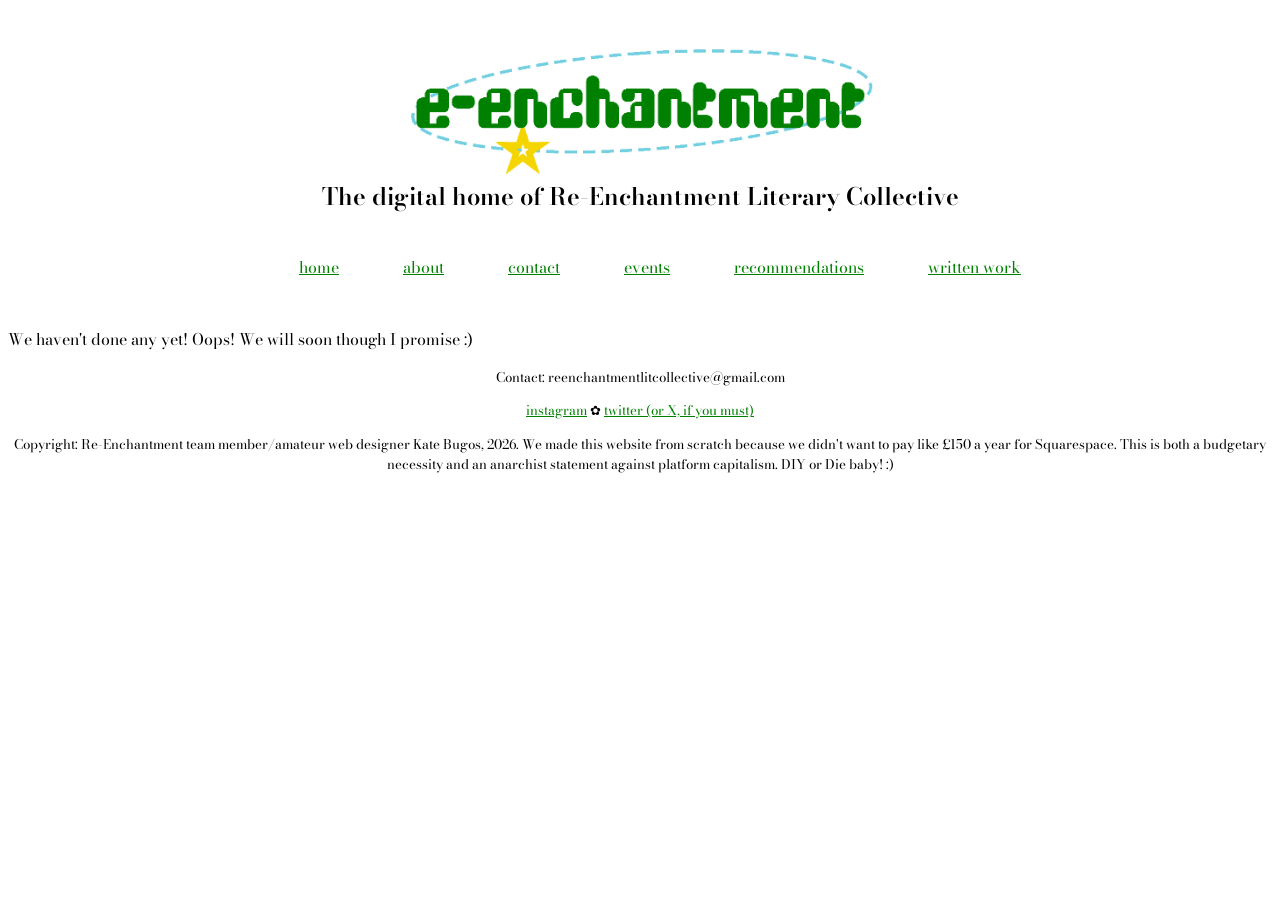
<file: pastworkshops.html>
<!DOCTYPE html>
<html>
    <script type="text/javascript">
// <![CDATA[
var colour="#ff00f0";
var sparkles=120;

/****************************
*  Tinkerbell Magic Sparkle *
* (c) 2005 mf2fm web-design *
*  http://www.mf2fm.com/rv  *
* DON'T EDIT BELOW THIS BOX *
****************************/
var x=ox=400;
var y=oy=300;
var swide=800;
var shigh=600;
var sleft=sdown=0;
var tiny=new Array();
var star=new Array();
var starv=new Array();
var starx=new Array();
var stary=new Array();
var tinyx=new Array();
var tinyy=new Array();
var tinyv=new Array();

window.onload=function() { if (document.getElementById) {
  var i, rats, rlef, rdow;
  for (var i=0; i<sparkles; i++) {
    var rats=createDiv(3, 3);
    rats.style.visibility="hidden";
    document.body.appendChild(tiny[i]=rats);
    starv[i]=0;
    tinyv[i]=0;
    var rats=createDiv(5, 5);
    rats.style.backgroundColor="transparent";
    rats.style.visibility="hidden";
    var rlef=createDiv(1, 5);
    var rdow=createDiv(5, 1);
    rats.appendChild(rlef);
    rats.appendChild(rdow);
    rlef.style.top="2px";
    rlef.style.left="0px";
    rdow.style.top="0px";
    rdow.style.left="2px";
    document.body.appendChild(star[i]=rats);
  }
  set_width();
  sparkle();
}}

function sparkle() {
  var c;
  if (x!=ox || y!=oy) {
    ox=x;
    oy=y;
    for (c=0; c<sparkles; c++) if (!starv[c]) {
      star[c].style.left=(starx[c]=x)+"px";
      star[c].style.top=(stary[c]=y)+"px";
      star[c].style.clip="rect(0px, 5px, 5px, 0px)";
      star[c].style.visibility="visible";
      starv[c]=50;
      break;
    }
  }
  for (c=0; c<sparkles; c++) {
    if (starv[c]) update_star(c);
    if (tinyv[c]) update_tiny(c);
  }
  setTimeout("sparkle()", 40);
}

function update_star(i) {
  if (--starv[i]==25) star[i].style.clip="rect(1px, 4px, 4px, 1px)";
  if (starv[i]) {
    stary[i]+=1+Math.random()*3;
    if (stary[i]<shigh+sdown) {
      star[i].style.top=stary[i]+"px";
      starx[i]+=(i%5-2)/5;
      star[i].style.left=starx[i]+"px";
    }
    else {
      star[i].style.visibility="hidden";
      starv[i]=0;
      return;
    }
  }
  else {
    tinyv[i]=50;
    tiny[i].style.top=(tinyy[i]=stary[i])+"px";
    tiny[i].style.left=(tinyx[i]=starx[i])+"px";
    tiny[i].style.width="2px";
    tiny[i].style.height="2px";
    star[i].style.visibility="hidden";
    tiny[i].style.visibility="visible"
  }
}

function update_tiny(i) {
  if (--tinyv[i]==25) {
    tiny[i].style.width="1px";
    tiny[i].style.height="1px";
  }
  if (tinyv[i]) {
    tinyy[i]+=1+Math.random()*3;
    if (tinyy[i]<shigh+sdown) {
      tiny[i].style.top=tinyy[i]+"px";
      tinyx[i]+=(i%5-2)/5;
      tiny[i].style.left=tinyx[i]+"px";
    }
    else {
      tiny[i].style.visibility="hidden";
      tinyv[i]=0;
      return;
    }
  }
  else tiny[i].style.visibility="hidden";
}

document.onmousemove=mouse;
function mouse(e) {
  set_scroll();
  y=(e)?e.pageY:event.y+sdown;
  x=(e)?e.pageX:event.x+sleft;
}

function set_scroll() {
  if (typeof(self.pageYOffset)=="number") {
    sdown=self.pageYOffset;
    sleft=self.pageXOffset;
  }
  else if (document.body.scrollTop || document.body.scrollLeft) {
    sdown=document.body.scrollTop;
    sleft=document.body.scrollLeft;
  }
  else if (document.documentElement && (document.documentElement.scrollTop || document.documentElement.scrollLeft)) {
    sleft=document.documentElement.scrollLeft;
	sdown=document.documentElement.scrollTop;
  }
  else {
    sdown=0;
    sleft=0;
  }
}

window.onresize=set_width;
function set_width() {
  if (typeof(self.innerWidth)=="number") {
    swide=self.innerWidth;
    shigh=self.innerHeight;
  }
  else if (document.documentElement && document.documentElement.clientWidth) {
    swide=document.documentElement.clientWidth;
    shigh=document.documentElement.clientHeight;
  }
  else if (document.body.clientWidth) {
    swide=document.body.clientWidth;
    shigh=document.body.clientHeight;
  }
}

function createDiv(height, width) {
  var div=document.createElement("div");
  div.style.position="absolute";
  div.style.height=height+"px";
  div.style.width=width+"px";
  div.style.overflow="hidden";
  div.style.backgroundColor=colour;
  return (div);
}
// ]]>
</script>

    <head>
        <title>eEnchantment</title>
        <link rel="icon" type="image/x-icon" href="./images/favicon.ico">
        <link href="style.css" rel="stylesheet">
        <link rel="preconnect" href="https://fonts.googleapis.com">
<link rel="preconnect" href="https://fonts.gstatic.com" crossorigin>
<link href="https://fonts.googleapis.com/css2?family=Bodoni+Moda:ital,opsz,wght@0,6..96,400..900;1,6..96,400..900&display=swap" rel="stylesheet">
    </head>
    <body>
        <header>
            <img src="./images/eenchantment-logo.gif" alt="e-Enchantment" height="150px">
            <h2>The digital home of Re-Enchantment Literary Collective</h2>
            <nav>
                <ul>
                    <li>
                        <a href="./index.html">home</a>
                    </li>
                    <li>
                        <a href="./about.html">about</a>
                    </li>
                    <li>
                        <a href="./contact.html">contact</a>
                    </li>
                    <li>
                        <a href="./events.html">events</a>
                    </li>
                    <li>
                        <a href="./recommendations.html">recommendations</a>
                    </li>
                    <li>
                        <a href="./writing.html">written work</a>
                    </li>
                </ul>
            </nav>
        </header>
        <main>
            <p>We haven't done any yet! Oops! We will soon though I promise :)</p>
        </main>
         <footer>
            <p>Contact: reenchantmentlitcollective@gmail.com</p>
            <p><a href="https://www.instagram.com/reenchantmentldn/">instagram</a>  ✿  <a href="https://x.com/re__enchantment">twitter (or X, if you must)</a></p>
            <p>Copyright: Re-Enchantment team member/amateur web designer Kate Bugos, 2026. We made this website from scratch because we didn't want to pay like £150 a year for Squarespace. This is both a budgetary necessity and an anarchist statement against platform capitalism. DIY or Die baby! :)</p>
        </footer>
    </body>
</html>
</file>
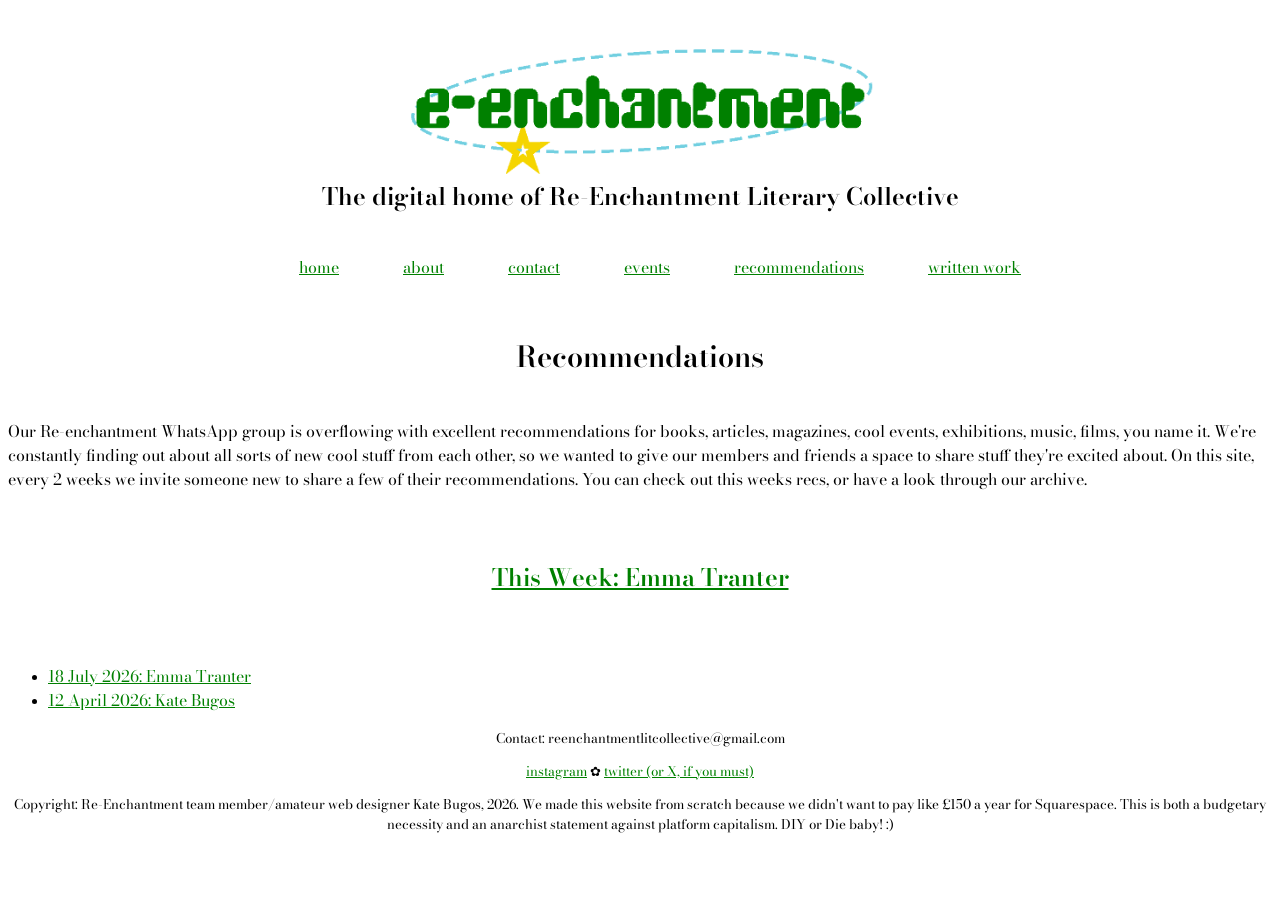
<file: recommendations.html>
<!DOCTYPE html>
<html>
    <script type="text/javascript">
// <![CDATA[
var colour="#ff00f0";
var sparkles=120;

/****************************
*  Tinkerbell Magic Sparkle *
* (c) 2005 mf2fm web-design *
*  http://www.mf2fm.com/rv  *
* DON'T EDIT BELOW THIS BOX *
****************************/
var x=ox=400;
var y=oy=300;
var swide=800;
var shigh=600;
var sleft=sdown=0;
var tiny=new Array();
var star=new Array();
var starv=new Array();
var starx=new Array();
var stary=new Array();
var tinyx=new Array();
var tinyy=new Array();
var tinyv=new Array();

window.onload=function() { if (document.getElementById) {
  var i, rats, rlef, rdow;
  for (var i=0; i<sparkles; i++) {
    var rats=createDiv(3, 3);
    rats.style.visibility="hidden";
    document.body.appendChild(tiny[i]=rats);
    starv[i]=0;
    tinyv[i]=0;
    var rats=createDiv(5, 5);
    rats.style.backgroundColor="transparent";
    rats.style.visibility="hidden";
    var rlef=createDiv(1, 5);
    var rdow=createDiv(5, 1);
    rats.appendChild(rlef);
    rats.appendChild(rdow);
    rlef.style.top="2px";
    rlef.style.left="0px";
    rdow.style.top="0px";
    rdow.style.left="2px";
    document.body.appendChild(star[i]=rats);
  }
  set_width();
  sparkle();
}}

function sparkle() {
  var c;
  if (x!=ox || y!=oy) {
    ox=x;
    oy=y;
    for (c=0; c<sparkles; c++) if (!starv[c]) {
      star[c].style.left=(starx[c]=x)+"px";
      star[c].style.top=(stary[c]=y)+"px";
      star[c].style.clip="rect(0px, 5px, 5px, 0px)";
      star[c].style.visibility="visible";
      starv[c]=50;
      break;
    }
  }
  for (c=0; c<sparkles; c++) {
    if (starv[c]) update_star(c);
    if (tinyv[c]) update_tiny(c);
  }
  setTimeout("sparkle()", 40);
}

function update_star(i) {
  if (--starv[i]==25) star[i].style.clip="rect(1px, 4px, 4px, 1px)";
  if (starv[i]) {
    stary[i]+=1+Math.random()*3;
    if (stary[i]<shigh+sdown) {
      star[i].style.top=stary[i]+"px";
      starx[i]+=(i%5-2)/5;
      star[i].style.left=starx[i]+"px";
    }
    else {
      star[i].style.visibility="hidden";
      starv[i]=0;
      return;
    }
  }
  else {
    tinyv[i]=50;
    tiny[i].style.top=(tinyy[i]=stary[i])+"px";
    tiny[i].style.left=(tinyx[i]=starx[i])+"px";
    tiny[i].style.width="2px";
    tiny[i].style.height="2px";
    star[i].style.visibility="hidden";
    tiny[i].style.visibility="visible"
  }
}

function update_tiny(i) {
  if (--tinyv[i]==25) {
    tiny[i].style.width="1px";
    tiny[i].style.height="1px";
  }
  if (tinyv[i]) {
    tinyy[i]+=1+Math.random()*3;
    if (tinyy[i]<shigh+sdown) {
      tiny[i].style.top=tinyy[i]+"px";
      tinyx[i]+=(i%5-2)/5;
      tiny[i].style.left=tinyx[i]+"px";
    }
    else {
      tiny[i].style.visibility="hidden";
      tinyv[i]=0;
      return;
    }
  }
  else tiny[i].style.visibility="hidden";
}

document.onmousemove=mouse;
function mouse(e) {
  set_scroll();
  y=(e)?e.pageY:event.y+sdown;
  x=(e)?e.pageX:event.x+sleft;
}

function set_scroll() {
  if (typeof(self.pageYOffset)=="number") {
    sdown=self.pageYOffset;
    sleft=self.pageXOffset;
  }
  else if (document.body.scrollTop || document.body.scrollLeft) {
    sdown=document.body.scrollTop;
    sleft=document.body.scrollLeft;
  }
  else if (document.documentElement && (document.documentElement.scrollTop || document.documentElement.scrollLeft)) {
    sleft=document.documentElement.scrollLeft;
	sdown=document.documentElement.scrollTop;
  }
  else {
    sdown=0;
    sleft=0;
  }
}

window.onresize=set_width;
function set_width() {
  if (typeof(self.innerWidth)=="number") {
    swide=self.innerWidth;
    shigh=self.innerHeight;
  }
  else if (document.documentElement && document.documentElement.clientWidth) {
    swide=document.documentElement.clientWidth;
    shigh=document.documentElement.clientHeight;
  }
  else if (document.body.clientWidth) {
    swide=document.body.clientWidth;
    shigh=document.body.clientHeight;
  }
}

function createDiv(height, width) {
  var div=document.createElement("div");
  div.style.position="absolute";
  div.style.height=height+"px";
  div.style.width=width+"px";
  div.style.overflow="hidden";
  div.style.backgroundColor=colour;
  return (div);
}
// ]]>
</script>

    <head>
        <title>eEnchantment</title>
        <link rel="icon" type="image/x-icon" href="./images/favicon.ico">
        <link href="style.css" rel="stylesheet">
        <link rel="preconnect" href="https://fonts.googleapis.com">
<link rel="preconnect" href="https://fonts.gstatic.com" crossorigin>
<link href="https://fonts.googleapis.com/css2?family=Bodoni+Moda:ital,opsz,wght@0,6..96,400..900;1,6..96,400..900&display=swap" rel="stylesheet">
    </head>
    <body>
        <header>
            <img src="./images/eenchantment-logo.gif" alt="e-Enchantment" height="150px">
            <h2>The digital home of Re-Enchantment Literary Collective</h2>
            <nav>
                <ul>
                    <li>
                        <a href="./index.html">home</a>
                    </li>
                    <li>
                        <a href="./about.html">about</a>
                    </li>
                    <li>
                        <a href="./contact.html">contact</a>
                    </li>
                    <li>
                        <a href="./events.html">events</a>
                    </li>
                    <li>
                        <a href="./recommendations.html">recommendations</a>
                    </li>
                    <li>
                        <a href="./writing.html">written work</a>
                    </li>
                </ul>
            </nav>
        </header>
        <main>
            <div id='pagetitle'><h2>Recommendations</h2></div>
            <p>Our Re-enchantment WhatsApp group is overflowing with excellent recommendations for books, articles, magazines, cool events, exhibitions, music, films, you name it. 
                We're constantly finding out about all sorts of new cool stuff from each other, so we wanted to give our members and friends a space to share stuff they're excited about.
                On this site, every 2 weeks we invite someone new to share a few of their recommendations. You can check out this weeks recs, or have a look through our archive.
            </p>
            <div id="thisweek">
            <a href="./recommendations/18july2026.html"><h2>This Week: Emma Tranter</h2></a>
            </div>
            <ul>
              <li><a href="./recommendations/18july2026.html">18 July 2026: Emma Tranter</a></li>
              <li><a href="./recommendations/23april2026.html">12 April 2026: Kate Bugos</a></li>
            </ul>
        </main>
         <footer>
            <p>Contact: reenchantmentlitcollective@gmail.com</p>
            <p><a href="https://www.instagram.com/reenchantmentldn/">instagram</a>  ✿  <a href="https://x.com/re__enchantment">twitter (or X, if you must)</a></p>
            <p>Copyright: Re-Enchantment team member/amateur web designer Kate Bugos, 2026. We made this website from scratch because we didn't want to pay like £150 a year for Squarespace. This is both a budgetary necessity and an anarchist statement against platform capitalism. DIY or Die baby! :)</p>
        </footer>
    </body>
</html>
</file>
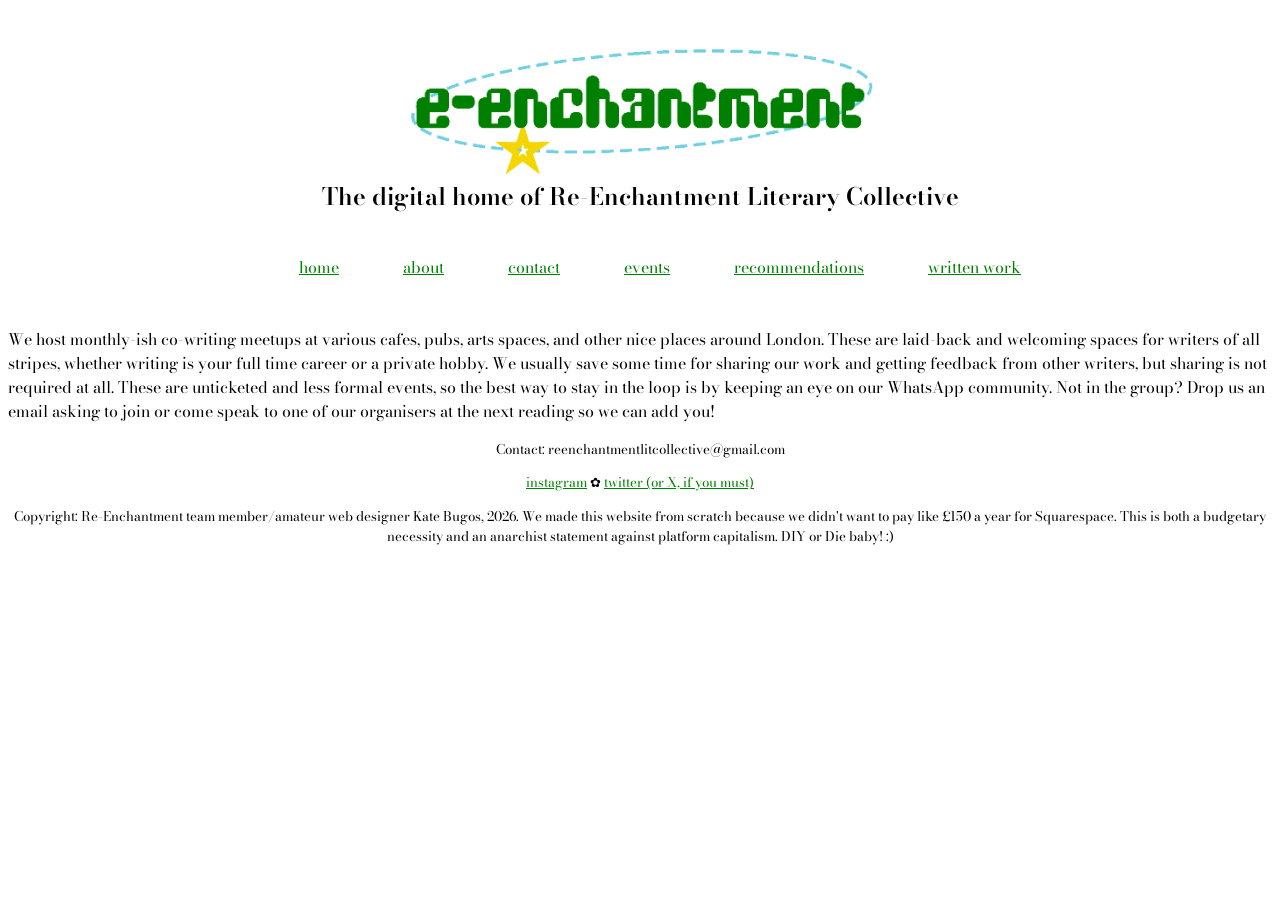
<file: writewithus.html>
<!DOCTYPE html>
<html>
    <script type="text/javascript">
// <![CDATA[
var colour="#ff00f0";
var sparkles=120;

/****************************
*  Tinkerbell Magic Sparkle *
* (c) 2005 mf2fm web-design *
*  http://www.mf2fm.com/rv  *
* DON'T EDIT BELOW THIS BOX *
****************************/
var x=ox=400;
var y=oy=300;
var swide=800;
var shigh=600;
var sleft=sdown=0;
var tiny=new Array();
var star=new Array();
var starv=new Array();
var starx=new Array();
var stary=new Array();
var tinyx=new Array();
var tinyy=new Array();
var tinyv=new Array();

window.onload=function() { if (document.getElementById) {
  var i, rats, rlef, rdow;
  for (var i=0; i<sparkles; i++) {
    var rats=createDiv(3, 3);
    rats.style.visibility="hidden";
    document.body.appendChild(tiny[i]=rats);
    starv[i]=0;
    tinyv[i]=0;
    var rats=createDiv(5, 5);
    rats.style.backgroundColor="transparent";
    rats.style.visibility="hidden";
    var rlef=createDiv(1, 5);
    var rdow=createDiv(5, 1);
    rats.appendChild(rlef);
    rats.appendChild(rdow);
    rlef.style.top="2px";
    rlef.style.left="0px";
    rdow.style.top="0px";
    rdow.style.left="2px";
    document.body.appendChild(star[i]=rats);
  }
  set_width();
  sparkle();
}}

function sparkle() {
  var c;
  if (x!=ox || y!=oy) {
    ox=x;
    oy=y;
    for (c=0; c<sparkles; c++) if (!starv[c]) {
      star[c].style.left=(starx[c]=x)+"px";
      star[c].style.top=(stary[c]=y)+"px";
      star[c].style.clip="rect(0px, 5px, 5px, 0px)";
      star[c].style.visibility="visible";
      starv[c]=50;
      break;
    }
  }
  for (c=0; c<sparkles; c++) {
    if (starv[c]) update_star(c);
    if (tinyv[c]) update_tiny(c);
  }
  setTimeout("sparkle()", 40);
}

function update_star(i) {
  if (--starv[i]==25) star[i].style.clip="rect(1px, 4px, 4px, 1px)";
  if (starv[i]) {
    stary[i]+=1+Math.random()*3;
    if (stary[i]<shigh+sdown) {
      star[i].style.top=stary[i]+"px";
      starx[i]+=(i%5-2)/5;
      star[i].style.left=starx[i]+"px";
    }
    else {
      star[i].style.visibility="hidden";
      starv[i]=0;
      return;
    }
  }
  else {
    tinyv[i]=50;
    tiny[i].style.top=(tinyy[i]=stary[i])+"px";
    tiny[i].style.left=(tinyx[i]=starx[i])+"px";
    tiny[i].style.width="2px";
    tiny[i].style.height="2px";
    star[i].style.visibility="hidden";
    tiny[i].style.visibility="visible"
  }
}

function update_tiny(i) {
  if (--tinyv[i]==25) {
    tiny[i].style.width="1px";
    tiny[i].style.height="1px";
  }
  if (tinyv[i]) {
    tinyy[i]+=1+Math.random()*3;
    if (tinyy[i]<shigh+sdown) {
      tiny[i].style.top=tinyy[i]+"px";
      tinyx[i]+=(i%5-2)/5;
      tiny[i].style.left=tinyx[i]+"px";
    }
    else {
      tiny[i].style.visibility="hidden";
      tinyv[i]=0;
      return;
    }
  }
  else tiny[i].style.visibility="hidden";
}

document.onmousemove=mouse;
function mouse(e) {
  set_scroll();
  y=(e)?e.pageY:event.y+sdown;
  x=(e)?e.pageX:event.x+sleft;
}

function set_scroll() {
  if (typeof(self.pageYOffset)=="number") {
    sdown=self.pageYOffset;
    sleft=self.pageXOffset;
  }
  else if (document.body.scrollTop || document.body.scrollLeft) {
    sdown=document.body.scrollTop;
    sleft=document.body.scrollLeft;
  }
  else if (document.documentElement && (document.documentElement.scrollTop || document.documentElement.scrollLeft)) {
    sleft=document.documentElement.scrollLeft;
	sdown=document.documentElement.scrollTop;
  }
  else {
    sdown=0;
    sleft=0;
  }
}

window.onresize=set_width;
function set_width() {
  if (typeof(self.innerWidth)=="number") {
    swide=self.innerWidth;
    shigh=self.innerHeight;
  }
  else if (document.documentElement && document.documentElement.clientWidth) {
    swide=document.documentElement.clientWidth;
    shigh=document.documentElement.clientHeight;
  }
  else if (document.body.clientWidth) {
    swide=document.body.clientWidth;
    shigh=document.body.clientHeight;
  }
}

function createDiv(height, width) {
  var div=document.createElement("div");
  div.style.position="absolute";
  div.style.height=height+"px";
  div.style.width=width+"px";
  div.style.overflow="hidden";
  div.style.backgroundColor=colour;
  return (div);
}
// ]]>
</script>

    <head>
        <title>eEnchantment</title>
        <link rel="icon" type="image/x-icon" href="./images/favicon.ico">
        <link href="style.css" rel="stylesheet">
        <link rel="preconnect" href="https://fonts.googleapis.com">
<link rel="preconnect" href="https://fonts.gstatic.com" crossorigin>
<link href="https://fonts.googleapis.com/css2?family=Bodoni+Moda:ital,opsz,wght@0,6..96,400..900;1,6..96,400..900&display=swap" rel="stylesheet">
    </head>
    <body>
        <header>
            <img src="./images/eenchantment-logo.gif" alt="e-Enchantment" height="150px">
            <h2>The digital home of Re-Enchantment Literary Collective</h2>
            <nav>
                <ul>
                    <li>
                        <a href="./index.html">home</a>
                    </li>
                    <li>
                        <a href="./about.html">about</a>
                    </li>
                    <li>
                        <a href="./contact.html">contact</a>
                    </li>
                    <li>
                        <a href="./events.html">events</a>
                    </li>
                    <li>
                        <a href="./recommendations.html">recommendations</a>
                    </li>
                    <li>
                        <a href="./writing.html">written work</a>
                    </li>
                </ul>
            </nav>
        </header>
        <main>
            <p>We host monthly-ish co-writing meetups at various cafes, pubs, arts spaces, and other nice places around London. 
                These are laid-back and welcoming spaces for writers of all stripes, whether writing is your full time career or a private hobby. 
                We usually save some time for sharing our work and getting feedback from other writers, but sharing is not required at all. 
                These are unticketed and less formal events, so the best way to stay in the loop is by keeping an eye on our WhatsApp community. 
                Not in the group? Drop us an email asking to join or come speak to one of our organisers at the next reading so we can add you!</p>
        </main>
         <footer>
            <p>Contact: reenchantmentlitcollective@gmail.com</p>
            <p><a href="https://www.instagram.com/reenchantmentldn/">instagram</a>  ✿  <a href="https://x.com/re__enchantment">twitter (or X, if you must)</a></p>
            <p>Copyright: Re-Enchantment team member/amateur web designer Kate Bugos, 2026. We made this website from scratch because we didn't want to pay like £150 a year for Squarespace. This is both a budgetary necessity and an anarchist statement against platform capitalism. DIY or Die baby! :)</p>
        </footer>
    </body>
</html>
</file>
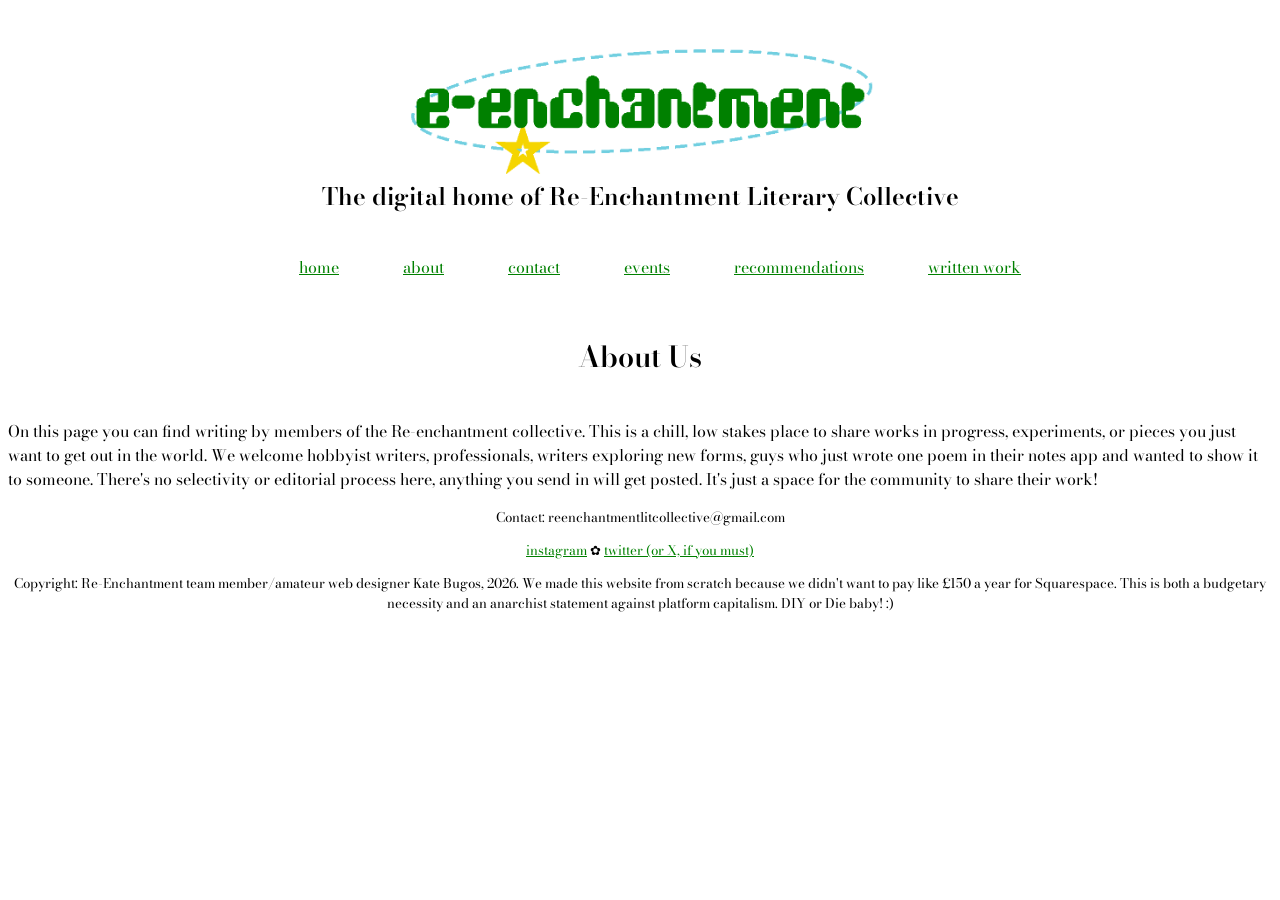
<file: writing.html>
<!DOCTYPE html>
<html>
    <script type="text/javascript">
// <![CDATA[
var colour="#ff00f0";
var sparkles=120;

/****************************
*  Tinkerbell Magic Sparkle *
* (c) 2005 mf2fm web-design *
*  http://www.mf2fm.com/rv  *
* DON'T EDIT BELOW THIS BOX *
****************************/
var x=ox=400;
var y=oy=300;
var swide=800;
var shigh=600;
var sleft=sdown=0;
var tiny=new Array();
var star=new Array();
var starv=new Array();
var starx=new Array();
var stary=new Array();
var tinyx=new Array();
var tinyy=new Array();
var tinyv=new Array();

window.onload=function() { if (document.getElementById) {
  var i, rats, rlef, rdow;
  for (var i=0; i<sparkles; i++) {
    var rats=createDiv(3, 3);
    rats.style.visibility="hidden";
    document.body.appendChild(tiny[i]=rats);
    starv[i]=0;
    tinyv[i]=0;
    var rats=createDiv(5, 5);
    rats.style.backgroundColor="transparent";
    rats.style.visibility="hidden";
    var rlef=createDiv(1, 5);
    var rdow=createDiv(5, 1);
    rats.appendChild(rlef);
    rats.appendChild(rdow);
    rlef.style.top="2px";
    rlef.style.left="0px";
    rdow.style.top="0px";
    rdow.style.left="2px";
    document.body.appendChild(star[i]=rats);
  }
  set_width();
  sparkle();
}}

function sparkle() {
  var c;
  if (x!=ox || y!=oy) {
    ox=x;
    oy=y;
    for (c=0; c<sparkles; c++) if (!starv[c]) {
      star[c].style.left=(starx[c]=x)+"px";
      star[c].style.top=(stary[c]=y)+"px";
      star[c].style.clip="rect(0px, 5px, 5px, 0px)";
      star[c].style.visibility="visible";
      starv[c]=50;
      break;
    }
  }
  for (c=0; c<sparkles; c++) {
    if (starv[c]) update_star(c);
    if (tinyv[c]) update_tiny(c);
  }
  setTimeout("sparkle()", 40);
}

function update_star(i) {
  if (--starv[i]==25) star[i].style.clip="rect(1px, 4px, 4px, 1px)";
  if (starv[i]) {
    stary[i]+=1+Math.random()*3;
    if (stary[i]<shigh+sdown) {
      star[i].style.top=stary[i]+"px";
      starx[i]+=(i%5-2)/5;
      star[i].style.left=starx[i]+"px";
    }
    else {
      star[i].style.visibility="hidden";
      starv[i]=0;
      return;
    }
  }
  else {
    tinyv[i]=50;
    tiny[i].style.top=(tinyy[i]=stary[i])+"px";
    tiny[i].style.left=(tinyx[i]=starx[i])+"px";
    tiny[i].style.width="2px";
    tiny[i].style.height="2px";
    star[i].style.visibility="hidden";
    tiny[i].style.visibility="visible"
  }
}

function update_tiny(i) {
  if (--tinyv[i]==25) {
    tiny[i].style.width="1px";
    tiny[i].style.height="1px";
  }
  if (tinyv[i]) {
    tinyy[i]+=1+Math.random()*3;
    if (tinyy[i]<shigh+sdown) {
      tiny[i].style.top=tinyy[i]+"px";
      tinyx[i]+=(i%5-2)/5;
      tiny[i].style.left=tinyx[i]+"px";
    }
    else {
      tiny[i].style.visibility="hidden";
      tinyv[i]=0;
      return;
    }
  }
  else tiny[i].style.visibility="hidden";
}

document.onmousemove=mouse;
function mouse(e) {
  set_scroll();
  y=(e)?e.pageY:event.y+sdown;
  x=(e)?e.pageX:event.x+sleft;
}

function set_scroll() {
  if (typeof(self.pageYOffset)=="number") {
    sdown=self.pageYOffset;
    sleft=self.pageXOffset;
  }
  else if (document.body.scrollTop || document.body.scrollLeft) {
    sdown=document.body.scrollTop;
    sleft=document.body.scrollLeft;
  }
  else if (document.documentElement && (document.documentElement.scrollTop || document.documentElement.scrollLeft)) {
    sleft=document.documentElement.scrollLeft;
	sdown=document.documentElement.scrollTop;
  }
  else {
    sdown=0;
    sleft=0;
  }
}

window.onresize=set_width;
function set_width() {
  if (typeof(self.innerWidth)=="number") {
    swide=self.innerWidth;
    shigh=self.innerHeight;
  }
  else if (document.documentElement && document.documentElement.clientWidth) {
    swide=document.documentElement.clientWidth;
    shigh=document.documentElement.clientHeight;
  }
  else if (document.body.clientWidth) {
    swide=document.body.clientWidth;
    shigh=document.body.clientHeight;
  }
}

function createDiv(height, width) {
  var div=document.createElement("div");
  div.style.position="absolute";
  div.style.height=height+"px";
  div.style.width=width+"px";
  div.style.overflow="hidden";
  div.style.backgroundColor=colour;
  return (div);
}
// ]]>
</script>

    <head>
        <title>eEnchantment</title>
        <link rel="icon" type="image/x-icon" href="./images/favicon.ico">
        <link href="style.css" rel="stylesheet">
        <link rel="preconnect" href="https://fonts.googleapis.com">
<link rel="preconnect" href="https://fonts.gstatic.com" crossorigin>
<link href="https://fonts.googleapis.com/css2?family=Bodoni+Moda:ital,opsz,wght@0,6..96,400..900;1,6..96,400..900&display=swap" rel="stylesheet">
    </head>
    <body>
        <header>
            <img src="./images/eenchantment-logo.gif" alt="e-Enchantment" height="150px">
            <h2>The digital home of Re-Enchantment Literary Collective</h2>
            <nav>
                <ul>
                    <li>
                        <a href="./index.html">home</a>
                    </li>
                    <li>
                        <a href="./about.html">about</a>
                    </li>
                    <li>
                        <a href="./contact.html">contact</a>
                    </li>
                    <li>
                        <a href="./events.html">events</a>
                    </li>
                    <li>
                        <a href="./recommendations.html">recommendations</a>
                    </li>
                    <li>
                        <a href="./writing.html">written work</a>
                    </li>
                </ul>
            </nav>
        </header>
        <main>
            <div id='pagetitle'><h2>About Us</h2></div>
            <p>
                On this page you can find writing by members of the Re-enchantment collective. This is a chill, low stakes place to share works in progress, experiments, or pieces you just want to get out in the world.
                We welcome hobbyist writers, professionals, writers exploring new forms, guys who just wrote one poem in their notes app and wanted to show it to someone.
                There's no selectivity or editorial process here, anything you send in will get posted. It's just a space for the community to share their work!
            </p>
        </main>
         <footer>
            <p>Contact: reenchantmentlitcollective@gmail.com</p>
            <p><a href="https://www.instagram.com/reenchantmentldn/">instagram</a>  ✿  <a href="https://x.com/re__enchantment">twitter (or X, if you must)</a></p>
            <p>Copyright: Re-Enchantment team member/amateur web designer Kate Bugos, 2026. We made this website from scratch because we didn't want to pay like £150 a year for Squarespace. This is both a budgetary necessity and an anarchist statement against platform capitalism. DIY or Die baby! :)</p>
        </footer>
    </body>
</html>
</file>
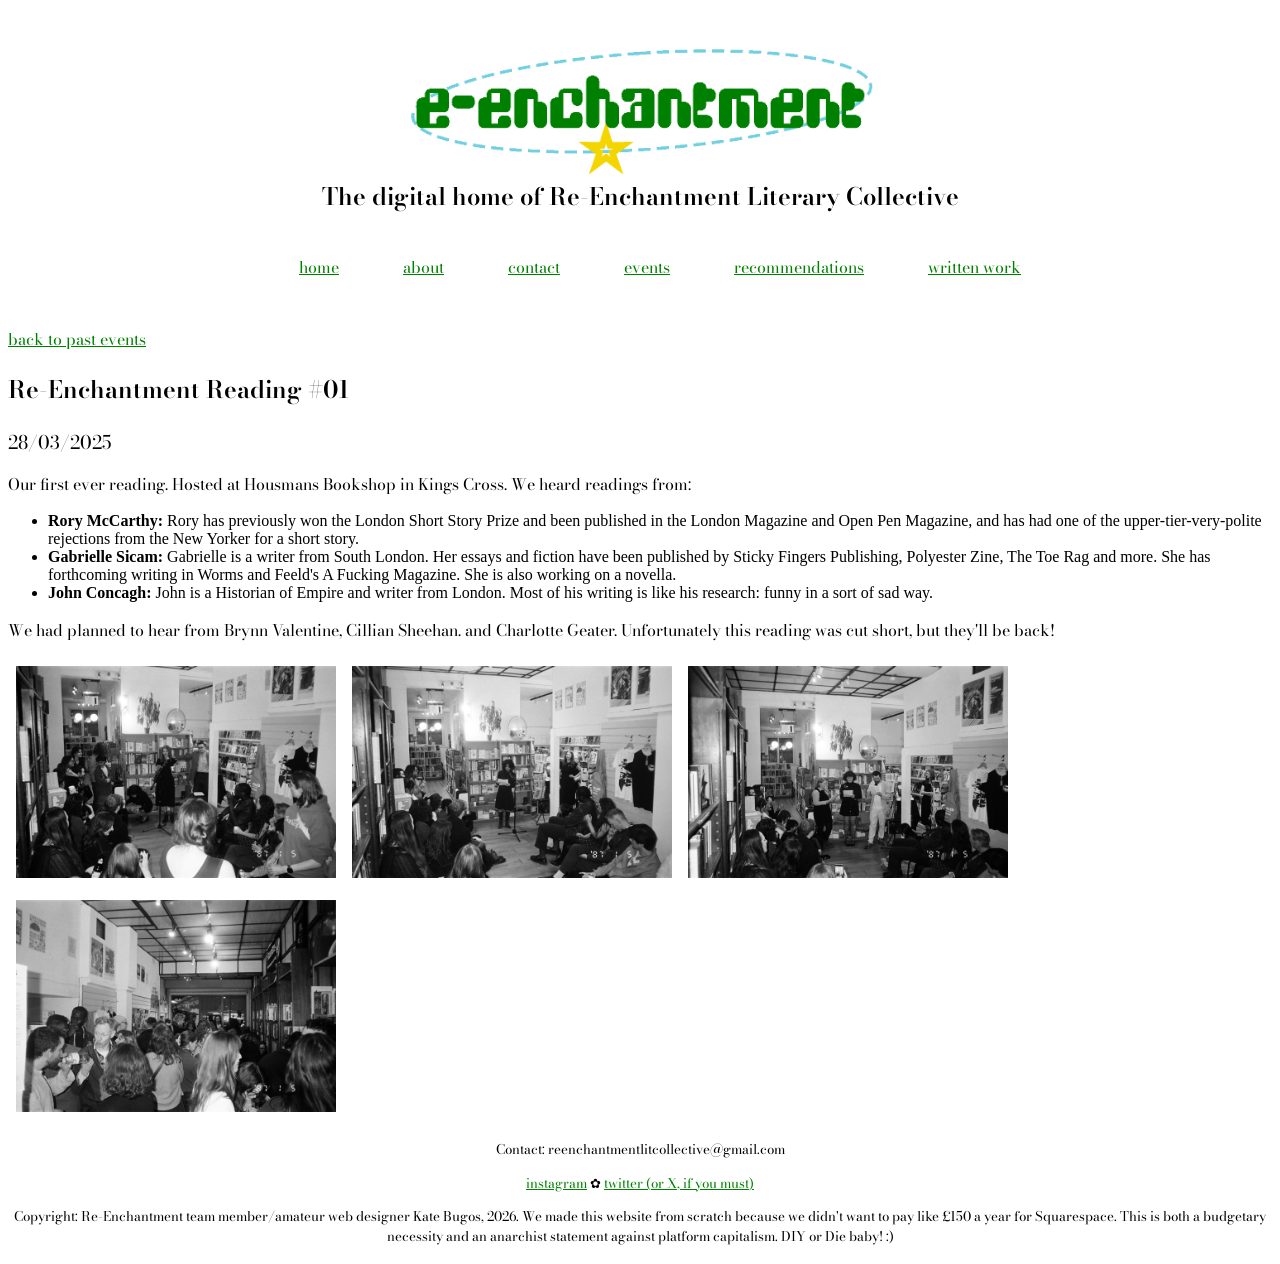
<file: pastevents/reading1.html>
<!DOCTYPE html>
<html>
    <script type="text/javascript">
// <![CDATA[
var colour="#ff00f0";
var sparkles=120;

/****************************
*  Tinkerbell Magic Sparkle *
* (c) 2005 mf2fm web-design *
*  http://www.mf2fm.com/rv  *
* DON'T EDIT BELOW THIS BOX *
****************************/
var x=ox=400;
var y=oy=300;
var swide=800;
var shigh=600;
var sleft=sdown=0;
var tiny=new Array();
var star=new Array();
var starv=new Array();
var starx=new Array();
var stary=new Array();
var tinyx=new Array();
var tinyy=new Array();
var tinyv=new Array();

window.onload=function() { if (document.getElementById) {
  var i, rats, rlef, rdow;
  for (var i=0; i<sparkles; i++) {
    var rats=createDiv(3, 3);
    rats.style.visibility="hidden";
    document.body.appendChild(tiny[i]=rats);
    starv[i]=0;
    tinyv[i]=0;
    var rats=createDiv(5, 5);
    rats.style.backgroundColor="transparent";
    rats.style.visibility="hidden";
    var rlef=createDiv(1, 5);
    var rdow=createDiv(5, 1);
    rats.appendChild(rlef);
    rats.appendChild(rdow);
    rlef.style.top="2px";
    rlef.style.left="0px";
    rdow.style.top="0px";
    rdow.style.left="2px";
    document.body.appendChild(star[i]=rats);
  }
  set_width();
  sparkle();
}}

function sparkle() {
  var c;
  if (x!=ox || y!=oy) {
    ox=x;
    oy=y;
    for (c=0; c<sparkles; c++) if (!starv[c]) {
      star[c].style.left=(starx[c]=x)+"px";
      star[c].style.top=(stary[c]=y)+"px";
      star[c].style.clip="rect(0px, 5px, 5px, 0px)";
      star[c].style.visibility="visible";
      starv[c]=50;
      break;
    }
  }
  for (c=0; c<sparkles; c++) {
    if (starv[c]) update_star(c);
    if (tinyv[c]) update_tiny(c);
  }
  setTimeout("sparkle()", 40);
}

function update_star(i) {
  if (--starv[i]==25) star[i].style.clip="rect(1px, 4px, 4px, 1px)";
  if (starv[i]) {
    stary[i]+=1+Math.random()*3;
    if (stary[i]<shigh+sdown) {
      star[i].style.top=stary[i]+"px";
      starx[i]+=(i%5-2)/5;
      star[i].style.left=starx[i]+"px";
    }
    else {
      star[i].style.visibility="hidden";
      starv[i]=0;
      return;
    }
  }
  else {
    tinyv[i]=50;
    tiny[i].style.top=(tinyy[i]=stary[i])+"px";
    tiny[i].style.left=(tinyx[i]=starx[i])+"px";
    tiny[i].style.width="2px";
    tiny[i].style.height="2px";
    star[i].style.visibility="hidden";
    tiny[i].style.visibility="visible"
  }
}

function update_tiny(i) {
  if (--tinyv[i]==25) {
    tiny[i].style.width="1px";
    tiny[i].style.height="1px";
  }
  if (tinyv[i]) {
    tinyy[i]+=1+Math.random()*3;
    if (tinyy[i]<shigh+sdown) {
      tiny[i].style.top=tinyy[i]+"px";
      tinyx[i]+=(i%5-2)/5;
      tiny[i].style.left=tinyx[i]+"px";
    }
    else {
      tiny[i].style.visibility="hidden";
      tinyv[i]=0;
      return;
    }
  }
  else tiny[i].style.visibility="hidden";
}

document.onmousemove=mouse;
function mouse(e) {
  set_scroll();
  y=(e)?e.pageY:event.y+sdown;
  x=(e)?e.pageX:event.x+sleft;
}

function set_scroll() {
  if (typeof(self.pageYOffset)=="number") {
    sdown=self.pageYOffset;
    sleft=self.pageXOffset;
  }
  else if (document.body.scrollTop || document.body.scrollLeft) {
    sdown=document.body.scrollTop;
    sleft=document.body.scrollLeft;
  }
  else if (document.documentElement && (document.documentElement.scrollTop || document.documentElement.scrollLeft)) {
    sleft=document.documentElement.scrollLeft;
	sdown=document.documentElement.scrollTop;
  }
  else {
    sdown=0;
    sleft=0;
  }
}

window.onresize=set_width;
function set_width() {
  if (typeof(self.innerWidth)=="number") {
    swide=self.innerWidth;
    shigh=self.innerHeight;
  }
  else if (document.documentElement && document.documentElement.clientWidth) {
    swide=document.documentElement.clientWidth;
    shigh=document.documentElement.clientHeight;
  }
  else if (document.body.clientWidth) {
    swide=document.body.clientWidth;
    shigh=document.body.clientHeight;
  }
}

function createDiv(height, width) {
  var div=document.createElement("div");
  div.style.position="absolute";
  div.style.height=height+"px";
  div.style.width=width+"px";
  div.style.overflow="hidden";
  div.style.backgroundColor=colour;
  return (div);
}
// ]]>
</script>

    <head>
        <title>eEnchantment</title>
        <link rel="icon" type="image/x-icon" href="./images/favicon.ico">
        <link href="../style.css" rel="stylesheet">
        <link rel="preconnect" href="https://fonts.googleapis.com">
<link rel="preconnect" href="https://fonts.gstatic.com" crossorigin>
<link href="https://fonts.googleapis.com/css2?family=Bodoni+Moda:ital,opsz,wght@0,6..96,400..900;1,6..96,400..900&display=swap" rel="stylesheet">
    </head>
    <body>
        <header>
            <img src="../images/eenchantment-logo.gif" alt="e-Enchantment" height="150px">
            <h2>The digital home of Re-Enchantment Literary Collective</h2>
            <nav>
                <ul>
                    <li>
                        <a href="../index.html">home</a>
                    </li>
                    <li>
                        <a href="../about.html">about</a>
                    </li>
                    <li>
                        <a href="../contact.html">contact</a>
                    </li>
                    <li>
                        <a href="../events.html">events</a>
                    </li>
                    <li>
                        <a href="../recommendations.html">recommendations</a>
                    </li>
                    <li>
                        <a href="../writing.html">written work</a>
                    </li>
                </ul>
            </nav>
        </header>
        <main>
            <p><a href="../pastevents.html">back to past events</a></p>
            <h2>Re-Enchantment Reading #01</h2>
            <h3>28/03/2025</h3>
            <p>Our first ever reading. Hosted at Housmans Bookshop in Kings Cross. We heard readings from:</p>
            <ul>
                <li><strong>Rory McCarthy: </strong>Rory has previously won the London Short Story Prize and been published in the London Magazine and Open Pen Magazine, and has had one of the upper-tier-very-polite rejections from the New Yorker for a short story.</li>
                <li><strong>Gabrielle Sicam: </strong>Gabrielle is a writer from South London. Her essays and fiction have been published by Sticky Fingers Publishing, Polyester Zine, The Toe Rag and more. She has forthcoming writing in Worms and Feeld's A Fucking Magazine. She is also working on a novella.</li>
                <li><strong>John Concagh: </strong>John is a Historian of Empire and writer from London. Most of his writing is like his research: funny in a sort of sad way.</li>
            </ul>
            <p>We had planned to hear from Brynn Valentine, Cillian Sheehan. and Charlotte Geater. Unfortunately this reading was cut short, but they'll be back! </p>
            <div id="readinggallery">
            <a target="_blank" href="../images/r1-1.jpg">
                <img src="../images/r1-1.jpg" alt="crowd watching Helena inside Housmans Bookshop">
                </a>
                <a target="_blank" href="../images/r1-2.jpg">
                <img src="../images/r1-2.jpg" alt="crowd watching Gabrielle inside Housmans Bookshop">
                </a>
                <a target="_blank" href="../images/r1-3.jpg">
                <img src="../images/r1-3.jpg" alt="crowd watching three readers inside Housmans Bookshop">
                </a>
                <a target="_blank" href="../images/r1-4.jpg">
                <img src="../images/r1-4.jpg" alt="crowd inside Housmans Bookshop">
                </a>
            </div>
        </main>
         <footer>
            <p>Contact: reenchantmentlitcollective@gmail.com</p>
            <p><a href="https://www.instagram.com/reenchantmentldn/">instagram</a>  ✿  <a href="https://x.com/re__enchantment">twitter (or X, if you must)</a></p>
            <p>Copyright: Re-Enchantment team member/amateur web designer Kate Bugos, 2026. We made this website from scratch because we didn't want to pay like £150 a year for Squarespace. This is both a budgetary necessity and an anarchist statement against platform capitalism. DIY or Die baby! :)</p>
        </footer>
    </body>
</html>
</file>
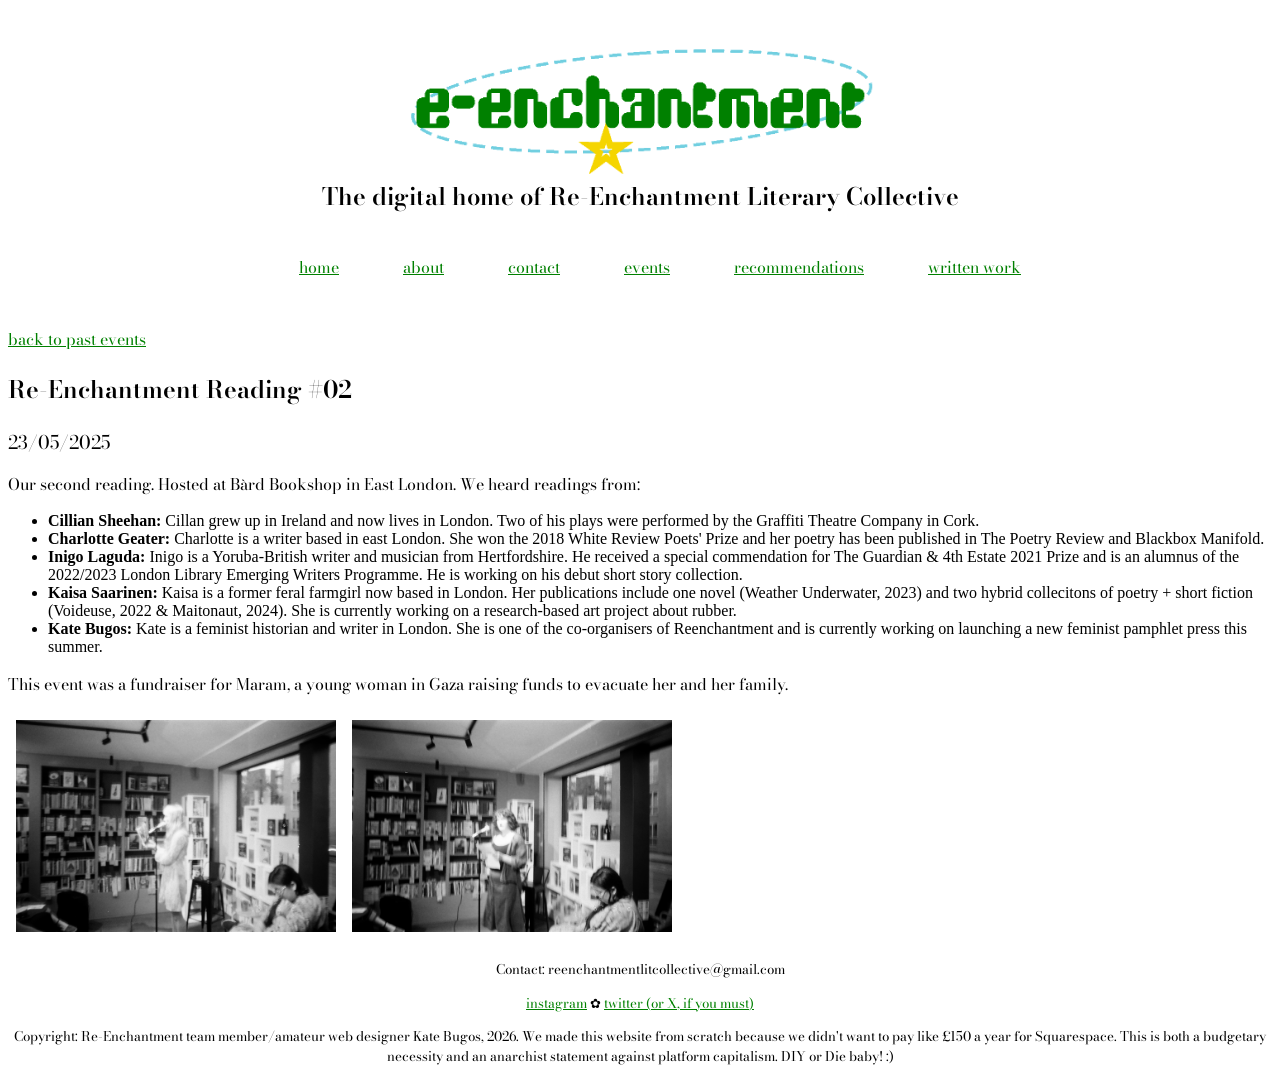
<file: pastevents/reading2.html>
<!DOCTYPE html>
<html>
    <script type="text/javascript">
// <![CDATA[
var colour="#ff00f0";
var sparkles=120;

/****************************
*  Tinkerbell Magic Sparkle *
* (c) 2005 mf2fm web-design *
*  http://www.mf2fm.com/rv  *
* DON'T EDIT BELOW THIS BOX *
****************************/
var x=ox=400;
var y=oy=300;
var swide=800;
var shigh=600;
var sleft=sdown=0;
var tiny=new Array();
var star=new Array();
var starv=new Array();
var starx=new Array();
var stary=new Array();
var tinyx=new Array();
var tinyy=new Array();
var tinyv=new Array();

window.onload=function() { if (document.getElementById) {
  var i, rats, rlef, rdow;
  for (var i=0; i<sparkles; i++) {
    var rats=createDiv(3, 3);
    rats.style.visibility="hidden";
    document.body.appendChild(tiny[i]=rats);
    starv[i]=0;
    tinyv[i]=0;
    var rats=createDiv(5, 5);
    rats.style.backgroundColor="transparent";
    rats.style.visibility="hidden";
    var rlef=createDiv(1, 5);
    var rdow=createDiv(5, 1);
    rats.appendChild(rlef);
    rats.appendChild(rdow);
    rlef.style.top="2px";
    rlef.style.left="0px";
    rdow.style.top="0px";
    rdow.style.left="2px";
    document.body.appendChild(star[i]=rats);
  }
  set_width();
  sparkle();
}}

function sparkle() {
  var c;
  if (x!=ox || y!=oy) {
    ox=x;
    oy=y;
    for (c=0; c<sparkles; c++) if (!starv[c]) {
      star[c].style.left=(starx[c]=x)+"px";
      star[c].style.top=(stary[c]=y)+"px";
      star[c].style.clip="rect(0px, 5px, 5px, 0px)";
      star[c].style.visibility="visible";
      starv[c]=50;
      break;
    }
  }
  for (c=0; c<sparkles; c++) {
    if (starv[c]) update_star(c);
    if (tinyv[c]) update_tiny(c);
  }
  setTimeout("sparkle()", 40);
}

function update_star(i) {
  if (--starv[i]==25) star[i].style.clip="rect(1px, 4px, 4px, 1px)";
  if (starv[i]) {
    stary[i]+=1+Math.random()*3;
    if (stary[i]<shigh+sdown) {
      star[i].style.top=stary[i]+"px";
      starx[i]+=(i%5-2)/5;
      star[i].style.left=starx[i]+"px";
    }
    else {
      star[i].style.visibility="hidden";
      starv[i]=0;
      return;
    }
  }
  else {
    tinyv[i]=50;
    tiny[i].style.top=(tinyy[i]=stary[i])+"px";
    tiny[i].style.left=(tinyx[i]=starx[i])+"px";
    tiny[i].style.width="2px";
    tiny[i].style.height="2px";
    star[i].style.visibility="hidden";
    tiny[i].style.visibility="visible"
  }
}

function update_tiny(i) {
  if (--tinyv[i]==25) {
    tiny[i].style.width="1px";
    tiny[i].style.height="1px";
  }
  if (tinyv[i]) {
    tinyy[i]+=1+Math.random()*3;
    if (tinyy[i]<shigh+sdown) {
      tiny[i].style.top=tinyy[i]+"px";
      tinyx[i]+=(i%5-2)/5;
      tiny[i].style.left=tinyx[i]+"px";
    }
    else {
      tiny[i].style.visibility="hidden";
      tinyv[i]=0;
      return;
    }
  }
  else tiny[i].style.visibility="hidden";
}

document.onmousemove=mouse;
function mouse(e) {
  set_scroll();
  y=(e)?e.pageY:event.y+sdown;
  x=(e)?e.pageX:event.x+sleft;
}

function set_scroll() {
  if (typeof(self.pageYOffset)=="number") {
    sdown=self.pageYOffset;
    sleft=self.pageXOffset;
  }
  else if (document.body.scrollTop || document.body.scrollLeft) {
    sdown=document.body.scrollTop;
    sleft=document.body.scrollLeft;
  }
  else if (document.documentElement && (document.documentElement.scrollTop || document.documentElement.scrollLeft)) {
    sleft=document.documentElement.scrollLeft;
	sdown=document.documentElement.scrollTop;
  }
  else {
    sdown=0;
    sleft=0;
  }
}

window.onresize=set_width;
function set_width() {
  if (typeof(self.innerWidth)=="number") {
    swide=self.innerWidth;
    shigh=self.innerHeight;
  }
  else if (document.documentElement && document.documentElement.clientWidth) {
    swide=document.documentElement.clientWidth;
    shigh=document.documentElement.clientHeight;
  }
  else if (document.body.clientWidth) {
    swide=document.body.clientWidth;
    shigh=document.body.clientHeight;
  }
}

function createDiv(height, width) {
  var div=document.createElement("div");
  div.style.position="absolute";
  div.style.height=height+"px";
  div.style.width=width+"px";
  div.style.overflow="hidden";
  div.style.backgroundColor=colour;
  return (div);
}
// ]]>
</script>

    <head>
        <title>eEnchantment</title>
        <link rel="icon" type="image/x-icon" href="./images/favicon.ico">
        <link href="../style.css" rel="stylesheet">
        <link rel="preconnect" href="https://fonts.googleapis.com">
<link rel="preconnect" href="https://fonts.gstatic.com" crossorigin>
<link href="https://fonts.googleapis.com/css2?family=Bodoni+Moda:ital,opsz,wght@0,6..96,400..900;1,6..96,400..900&display=swap" rel="stylesheet">
    </head>
    <body>
        <header>
            <img src="../images/eenchantment-logo.gif" alt="e-Enchantment" height="150px">
            <h2>The digital home of Re-Enchantment Literary Collective</h2>
            <nav>
                <ul>
                    <li>
                        <a href="../index.html">home</a>
                    </li>
                    <li>
                        <a href="../about.html">about</a>
                    </li>
                    <li>
                        <a href="../contact.html">contact</a>
                    </li>
                    <li>
                        <a href="../events.html">events</a>
                    </li>
                    <li>
                        <a href="../recommendations.html">recommendations</a>
                    </li>
                    <li>
                        <a href="../writing.html">written work</a>
                    </li>
                </ul>
            </nav>
        </header>
        <main>
            <p><a href="../pastevents.html">back to past events</a></p>
            <h2>Re-Enchantment Reading #02</h2>
            <h3>23/05/2025</h3>
            <p>Our second  reading. Hosted at Bàrd Bookshop in East London. We heard readings from:</p>
            <ul>
                <li><strong>Cillian Sheehan: </strong>Cillan grew up in Ireland and now lives in London. Two of his plays were performed by the Graffiti Theatre Company in Cork.</li>
                <li><strong>Charlotte Geater: </strong>Charlotte is a writer based in east London. She won the 2018 White Review Poets' Prize and her poetry has been published in The Poetry Review and Blackbox Manifold.</li>
                <li><strong>Inigo Laguda: </strong>Inigo is a Yoruba-British writer and musician from Hertfordshire. He received a special commendation for The Guardian & 4th Estate 2021 Prize and is an alumnus of the 2022/2023 London Library Emerging Writers Programme. He is working on his debut short story collection.</li>
                <li><strong>Kaisa Saarinen: </strong>Kaisa is a former feral farmgirl now based in London. Her publications include one novel (Weather Underwater, 2023) and two hybrid collecitons of poetry + short fiction (Voideuse, 2022 & Maitonaut, 2024). She is currently working on a research-based art project about rubber.</li>
                <li><strong>Kate Bugos: </strong>Kate is a feminist historian and writer in London. She is one of the co-organisers of Reenchantment and is currently working on launching a new feminist pamphlet press this summer.</li>
            </ul>
            <p>This event was a fundraiser for Maram, a young woman in Gaza raising funds to evacuate her and her family.</p>
            <div id="readinggallery">
            <a target="_blank" href="../images/r2-1.jpg">
                <img src="../images/r2-1.jpg" alt="a blurry photo of Kaisa reading">
                </a>
                <a target="_blank" href="../images/r2-2.jpg">
                <img src="../images/r2-2.jpg" alt="a blurry photo of Kate reading">
                </a>
                </a>
            </div>
        </main>
         <footer>
            <p>Contact: reenchantmentlitcollective@gmail.com</p>
            <p><a href="https://www.instagram.com/reenchantmentldn/">instagram</a>  ✿  <a href="https://x.com/re__enchantment">twitter (or X, if you must)</a></p>
            <p>Copyright: Re-Enchantment team member/amateur web designer Kate Bugos, 2026. We made this website from scratch because we didn't want to pay like £150 a year for Squarespace. This is both a budgetary necessity and an anarchist statement against platform capitalism. DIY or Die baby! :)</p>
        </footer>
    </body>
</html>
</file>
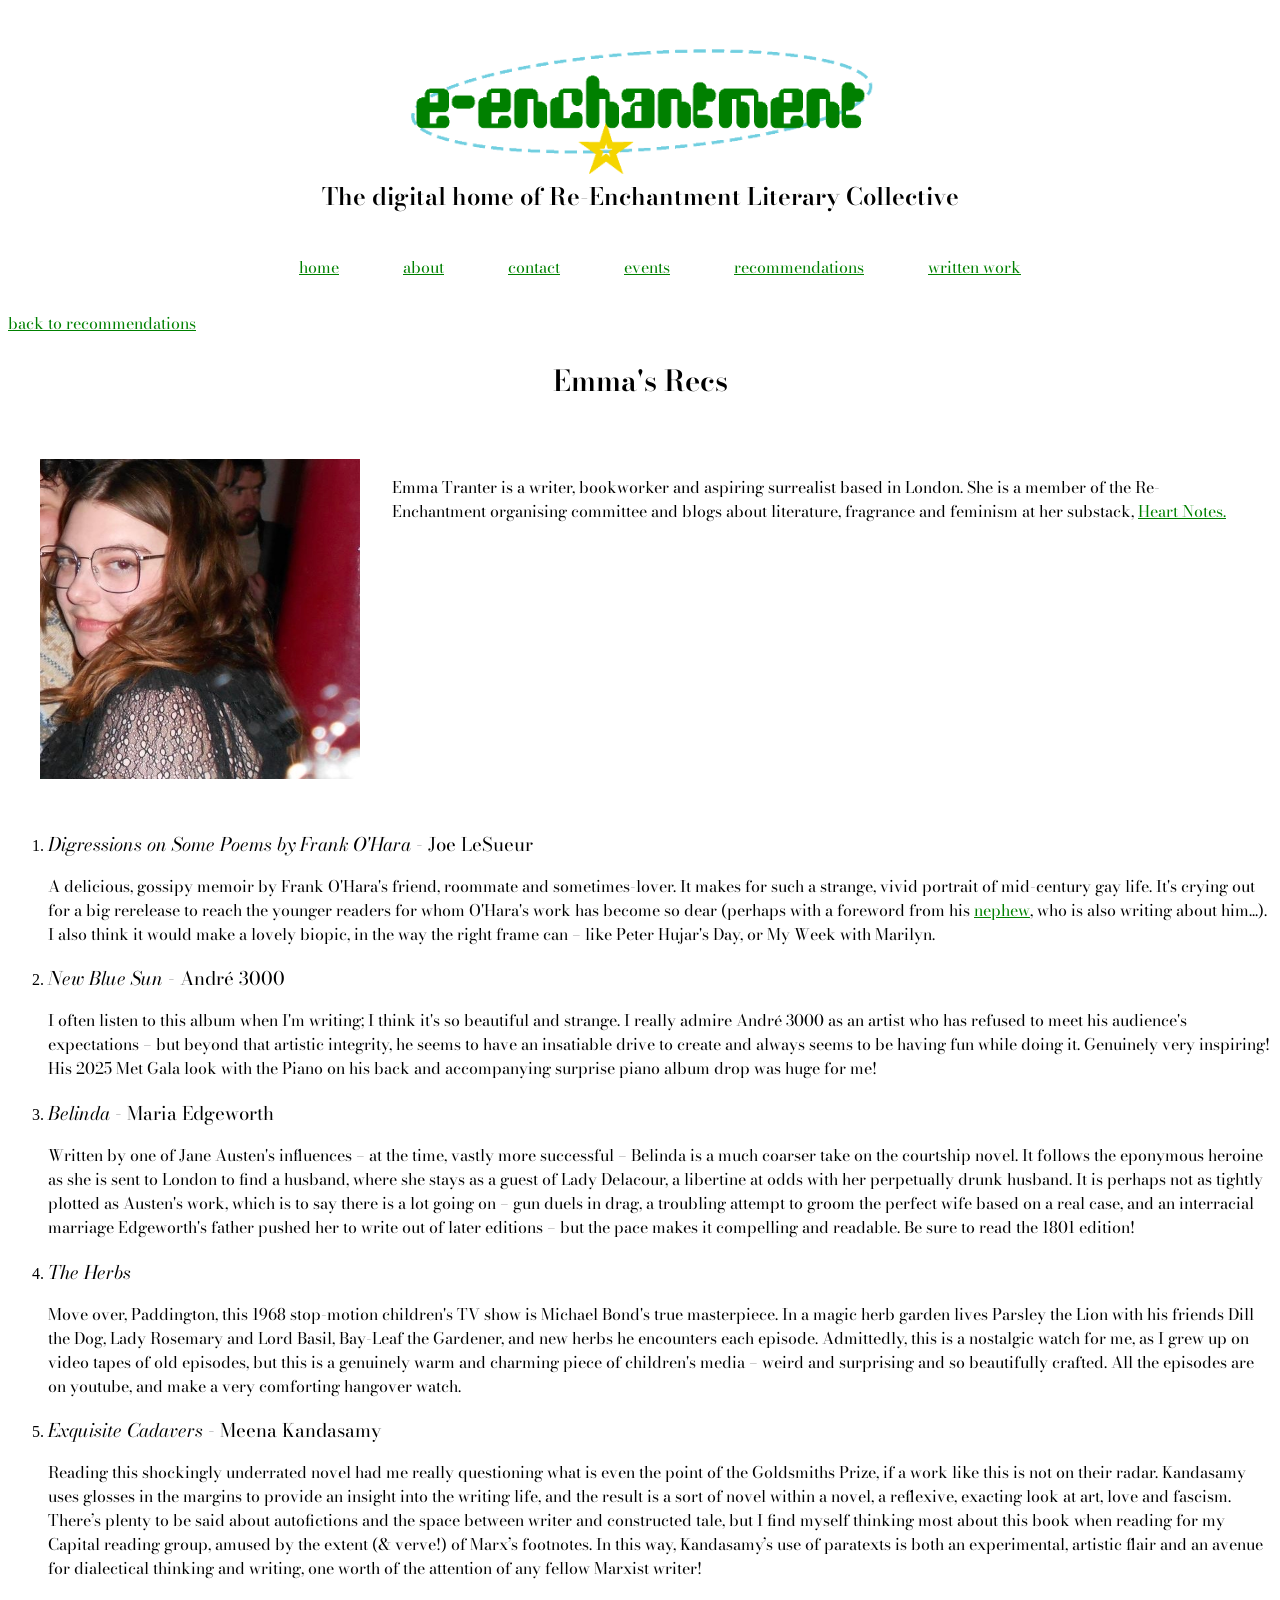
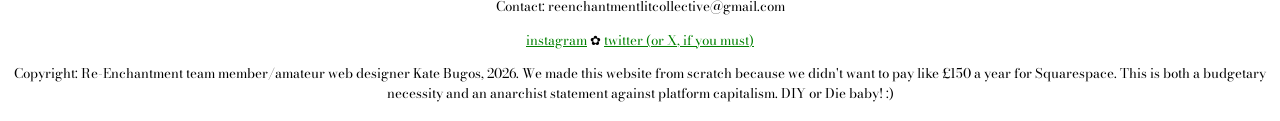
<file: recommendations/18july2026.html>
<!DOCTYPE html>
<html>
    <script type="text/javascript">
// <![CDATA[
var colour="#ff00f0";
var sparkles=120;

/****************************
*  Tinkerbell Magic Sparkle *
* (c) 2005 mf2fm web-design *
*  http://www.mf2fm.com/rv  *
* DON'T EDIT BELOW THIS BOX *
****************************/
var x=ox=400;
var y=oy=300;
var swide=800;
var shigh=600;
var sleft=sdown=0;
var tiny=new Array();
var star=new Array();
var starv=new Array();
var starx=new Array();
var stary=new Array();
var tinyx=new Array();
var tinyy=new Array();
var tinyv=new Array();

window.onload=function() { if (document.getElementById) {
  var i, rats, rlef, rdow;
  for (var i=0; i<sparkles; i++) {
    var rats=createDiv(3, 3);
    rats.style.visibility="hidden";
    document.body.appendChild(tiny[i]=rats);
    starv[i]=0;
    tinyv[i]=0;
    var rats=createDiv(5, 5);
    rats.style.backgroundColor="transparent";
    rats.style.visibility="hidden";
    var rlef=createDiv(1, 5);
    var rdow=createDiv(5, 1);
    rats.appendChild(rlef);
    rats.appendChild(rdow);
    rlef.style.top="2px";
    rlef.style.left="0px";
    rdow.style.top="0px";
    rdow.style.left="2px";
    document.body.appendChild(star[i]=rats);
  }
  set_width();
  sparkle();
}}

function sparkle() {
  var c;
  if (x!=ox || y!=oy) {
    ox=x;
    oy=y;
    for (c=0; c<sparkles; c++) if (!starv[c]) {
      star[c].style.left=(starx[c]=x)+"px";
      star[c].style.top=(stary[c]=y)+"px";
      star[c].style.clip="rect(0px, 5px, 5px, 0px)";
      star[c].style.visibility="visible";
      starv[c]=50;
      break;
    }
  }
  for (c=0; c<sparkles; c++) {
    if (starv[c]) update_star(c);
    if (tinyv[c]) update_tiny(c);
  }
  setTimeout("sparkle()", 40);
}

function update_star(i) {
  if (--starv[i]==25) star[i].style.clip="rect(1px, 4px, 4px, 1px)";
  if (starv[i]) {
    stary[i]+=1+Math.random()*3;
    if (stary[i]<shigh+sdown) {
      star[i].style.top=stary[i]+"px";
      starx[i]+=(i%5-2)/5;
      star[i].style.left=starx[i]+"px";
    }
    else {
      star[i].style.visibility="hidden";
      starv[i]=0;
      return;
    }
  }
  else {
    tinyv[i]=50;
    tiny[i].style.top=(tinyy[i]=stary[i])+"px";
    tiny[i].style.left=(tinyx[i]=starx[i])+"px";
    tiny[i].style.width="2px";
    tiny[i].style.height="2px";
    star[i].style.visibility="hidden";
    tiny[i].style.visibility="visible"
  }
}

function update_tiny(i) {
  if (--tinyv[i]==25) {
    tiny[i].style.width="1px";
    tiny[i].style.height="1px";
  }
  if (tinyv[i]) {
    tinyy[i]+=1+Math.random()*3;
    if (tinyy[i]<shigh+sdown) {
      tiny[i].style.top=tinyy[i]+"px";
      tinyx[i]+=(i%5-2)/5;
      tiny[i].style.left=tinyx[i]+"px";
    }
    else {
      tiny[i].style.visibility="hidden";
      tinyv[i]=0;
      return;
    }
  }
  else tiny[i].style.visibility="hidden";
}

document.onmousemove=mouse;
function mouse(e) {
  set_scroll();
  y=(e)?e.pageY:event.y+sdown;
  x=(e)?e.pageX:event.x+sleft;
}

function set_scroll() {
  if (typeof(self.pageYOffset)=="number") {
    sdown=self.pageYOffset;
    sleft=self.pageXOffset;
  }
  else if (document.body.scrollTop || document.body.scrollLeft) {
    sdown=document.body.scrollTop;
    sleft=document.body.scrollLeft;
  }
  else if (document.documentElement && (document.documentElement.scrollTop || document.documentElement.scrollLeft)) {
    sleft=document.documentElement.scrollLeft;
	sdown=document.documentElement.scrollTop;
  }
  else {
    sdown=0;
    sleft=0;
  }
}

window.onresize=set_width;
function set_width() {
  if (typeof(self.innerWidth)=="number") {
    swide=self.innerWidth;
    shigh=self.innerHeight;
  }
  else if (document.documentElement && document.documentElement.clientWidth) {
    swide=document.documentElement.clientWidth;
    shigh=document.documentElement.clientHeight;
  }
  else if (document.body.clientWidth) {
    swide=document.body.clientWidth;
    shigh=document.body.clientHeight;
  }
}

function createDiv(height, width) {
  var div=document.createElement("div");
  div.style.position="absolute";
  div.style.height=height+"px";
  div.style.width=width+"px";
  div.style.overflow="hidden";
  div.style.backgroundColor=colour;
  return (div);
}
// ]]>
</script>

    <head>
        <title>eEnchantment</title>
        <link rel="icon" type="image/x-icon" href="../images/favicon.ico">
        <link href="../style.css" rel="stylesheet">
        <link rel="preconnect" href="https://fonts.googleapis.com">
<link rel="preconnect" href="https://fonts.gstatic.com" crossorigin>
<link href="https://fonts.googleapis.com/css2?family=Bodoni+Moda:ital,opsz,wght@0,6..96,400..900;1,6..96,400..900&display=swap" rel="stylesheet">
    </head>
    <body>
        <header>
            <img src="../images/eenchantment-logo.gif" alt="e-Enchantment" height="150px">
            <h2>The digital home of Re-Enchantment Literary Collective</h2>
            <nav>
                <ul>
                    <li>
                        <a href="../index.html">home</a>
                    </li>
                    <li>
                        <a href="../about.html">about</a>
                    </li>
                    <li>
                        <a href="../contact.html">contact</a>
                    </li>
                    <li>
                        <a href="../events.html">events</a>
                    </li>
                    <li>
                        <a href="../recommendations.html">recommendations</a>
                    </li>
                    <li>
                        <a href="../writing.html">written work</a>
                    </li>
                </ul>
            </nav>
        </header>
        <main>
          <a href="../recommendations.html">back to recommendations</a>
            <div id="pagetitle">
                <h2>Emma's Recs</h2>
            </div>
            <div id="recintro">
            <img src="../images/emmatranter.jpg">
            <p>Emma Tranter is a writer, bookworker and aspiring surrealist based in London. 
              She is a member of the Re-Enchantment organising committee and blogs about literature, fragrance and feminism at her substack, <a href="https://emmatranter.substack.com/">Heart Notes.</a></p>
          </div>
          <div id="recs">
            <ol>
              <li>
                <h3><i>Digressions on Some Poems by Frank O'Hara</i> - Joe LeSueur</h3>
                <p>A delicious, gossipy memoir by Frank O'Hara's friend, roommate and sometimes-lover. 
                  It makes for such a strange, vivid portrait of mid-century gay life. It's crying out for a big rerelease to reach the younger readers for whom O'Hara's work has become so dear 
                  (perhaps with a foreword from his <a href='https://the-rambling.com/2019/08/19/issue5-farr/'>nephew</a>, who is also writing about him...). 
                  I also think it would make a lovely biopic, in the way the right frame can – like Peter Hujar's Day, or My Week with Marilyn. </p>
              </li>
              <li>
                <h3><i>New Blue Sun</i> - André 3000</h3>
                <p>I often listen to this album when I'm writing; I think it's so beautiful and strange. 
                  I really admire André 3000 as an artist who has refused to meet his audience's expectations – 
                  but beyond that artistic integrity, he seems to have an insatiable drive to create and always seems to be having fun while doing it. 
                  Genuinely very inspiring! 
                  His 2025 Met Gala look with the Piano on his back and accompanying surprise piano album drop was huge for me!</p>

                </li>
                 <li>
                <h3><i>Belinda</i> - Maria Edgeworth</h3>
                <p>Written by one of Jane Austen's influences – at the time, vastly more successful – Belinda is a much coarser take on the courtship novel. 
                  It follows the eponymous heroine as she is sent to London to find a husband, where she stays as a guest of Lady Delacour, a libertine at odds with her perpetually drunk husband. 
                  It is perhaps not as tightly plotted as Austen's work, which is to say there is a lot going on – gun duels in drag, 
                  a troubling attempt to groom the perfect wife based on a real case, and an interracial marriage Edgeworth's father pushed her to write out of later editions 
                  – but the pace makes it compelling and readable. 
                  Be sure to read the 1801 edition!
                </p>
              </li>
              <li>
                <h3><i>The Herbs</i></h3>
                <p>Move over, Paddington, this 1968 stop-motion children's TV show is Michael Bond's true masterpiece. 
                  In a magic herb garden lives Parsley the Lion with his friends Dill the Dog, Lady Rosemary and Lord Basil, Bay-Leaf the Gardener, 
                  and new herbs he encounters each episode. 
                  Admittedly, this is a nostalgic watch for me, as I grew up on video tapes of old episodes, but this is a genuinely warm and charming piece of children's media 
                  – weird and surprising and so beautifully crafted. 
                  All the episodes are on youtube, and make a very comforting hangover watch. 
                </p>
              </li>
              <li>
                <h3><i>Exquisite Cadavers</i> - Meena Kandasamy</h3>
                <p>Reading this shockingly underrated novel had me really questioning what is even the point of the Goldsmiths Prize, if a work like this is not on their radar. 
                  Kandasamy uses glosses in the margins to provide an insight into the writing life, and the result is a sort of novel within a novel, a reflexive, exacting look at art, love and fascism. 
                  There’s plenty to be said about autofictions and the space between writer and constructed tale, but I find myself thinking most about this book when reading for my Capital reading group, amused by the extent (& verve!) of Marx’s footnotes. 
                  In this way, Kandasamy’s use of paratexts is both an experimental, artistic flair and an avenue for dialectical thinking and writing, one worth of the attention of any fellow Marxist writer!
                </p>
              </li>
            </ol>
          </div>
        </main>
         <footer>
            <p>Contact: reenchantmentlitcollective@gmail.com</p>
            <p><a href="https://www.instagram.com/reenchantmentldn/">instagram</a>  ✿  <a href="https://x.com/re__enchantment">twitter (or X, if you must)</a></p>
            <p>Copyright: Re-Enchantment team member/amateur web designer Kate Bugos, 2026. We made this website from scratch because we didn't want to pay like £150 a year for Squarespace. This is both a budgetary necessity and an anarchist statement against platform capitalism. DIY or Die baby! :)</p>
        </footer>
    </body>
</html>
</file>
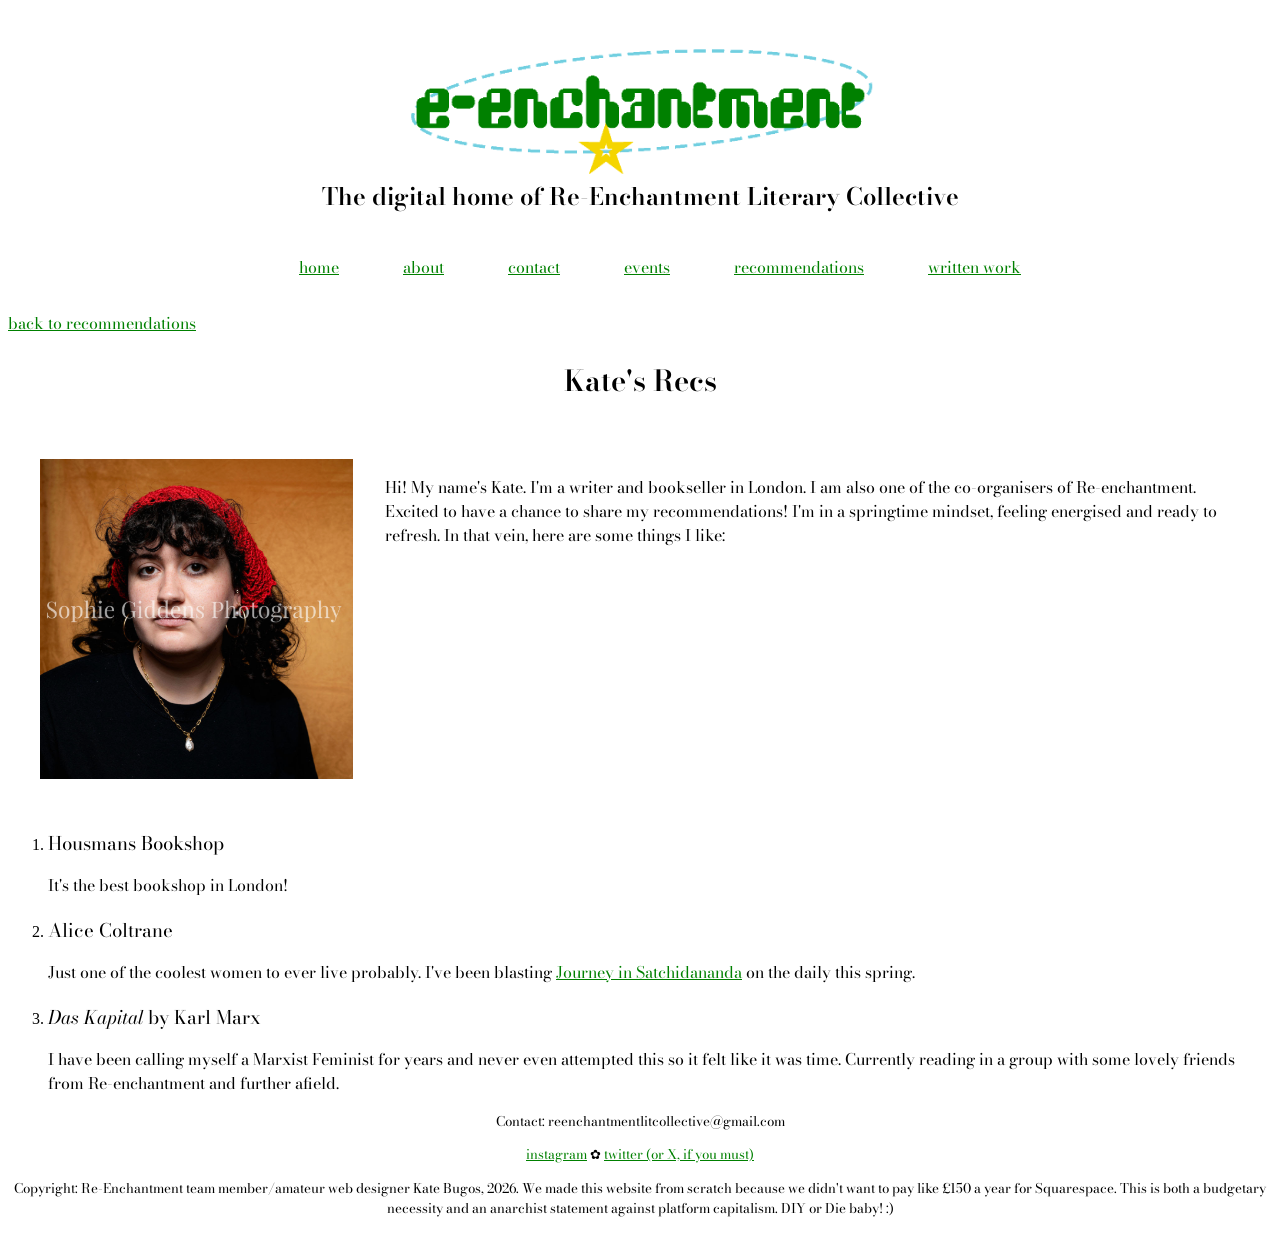
<file: recommendations/23april2026.html>
<!DOCTYPE html>
<html>
    <script type="text/javascript">
// <![CDATA[
var colour="#ff00f0";
var sparkles=120;

/****************************
*  Tinkerbell Magic Sparkle *
* (c) 2005 mf2fm web-design *
*  http://www.mf2fm.com/rv  *
* DON'T EDIT BELOW THIS BOX *
****************************/
var x=ox=400;
var y=oy=300;
var swide=800;
var shigh=600;
var sleft=sdown=0;
var tiny=new Array();
var star=new Array();
var starv=new Array();
var starx=new Array();
var stary=new Array();
var tinyx=new Array();
var tinyy=new Array();
var tinyv=new Array();

window.onload=function() { if (document.getElementById) {
  var i, rats, rlef, rdow;
  for (var i=0; i<sparkles; i++) {
    var rats=createDiv(3, 3);
    rats.style.visibility="hidden";
    document.body.appendChild(tiny[i]=rats);
    starv[i]=0;
    tinyv[i]=0;
    var rats=createDiv(5, 5);
    rats.style.backgroundColor="transparent";
    rats.style.visibility="hidden";
    var rlef=createDiv(1, 5);
    var rdow=createDiv(5, 1);
    rats.appendChild(rlef);
    rats.appendChild(rdow);
    rlef.style.top="2px";
    rlef.style.left="0px";
    rdow.style.top="0px";
    rdow.style.left="2px";
    document.body.appendChild(star[i]=rats);
  }
  set_width();
  sparkle();
}}

function sparkle() {
  var c;
  if (x!=ox || y!=oy) {
    ox=x;
    oy=y;
    for (c=0; c<sparkles; c++) if (!starv[c]) {
      star[c].style.left=(starx[c]=x)+"px";
      star[c].style.top=(stary[c]=y)+"px";
      star[c].style.clip="rect(0px, 5px, 5px, 0px)";
      star[c].style.visibility="visible";
      starv[c]=50;
      break;
    }
  }
  for (c=0; c<sparkles; c++) {
    if (starv[c]) update_star(c);
    if (tinyv[c]) update_tiny(c);
  }
  setTimeout("sparkle()", 40);
}

function update_star(i) {
  if (--starv[i]==25) star[i].style.clip="rect(1px, 4px, 4px, 1px)";
  if (starv[i]) {
    stary[i]+=1+Math.random()*3;
    if (stary[i]<shigh+sdown) {
      star[i].style.top=stary[i]+"px";
      starx[i]+=(i%5-2)/5;
      star[i].style.left=starx[i]+"px";
    }
    else {
      star[i].style.visibility="hidden";
      starv[i]=0;
      return;
    }
  }
  else {
    tinyv[i]=50;
    tiny[i].style.top=(tinyy[i]=stary[i])+"px";
    tiny[i].style.left=(tinyx[i]=starx[i])+"px";
    tiny[i].style.width="2px";
    tiny[i].style.height="2px";
    star[i].style.visibility="hidden";
    tiny[i].style.visibility="visible"
  }
}

function update_tiny(i) {
  if (--tinyv[i]==25) {
    tiny[i].style.width="1px";
    tiny[i].style.height="1px";
  }
  if (tinyv[i]) {
    tinyy[i]+=1+Math.random()*3;
    if (tinyy[i]<shigh+sdown) {
      tiny[i].style.top=tinyy[i]+"px";
      tinyx[i]+=(i%5-2)/5;
      tiny[i].style.left=tinyx[i]+"px";
    }
    else {
      tiny[i].style.visibility="hidden";
      tinyv[i]=0;
      return;
    }
  }
  else tiny[i].style.visibility="hidden";
}

document.onmousemove=mouse;
function mouse(e) {
  set_scroll();
  y=(e)?e.pageY:event.y+sdown;
  x=(e)?e.pageX:event.x+sleft;
}

function set_scroll() {
  if (typeof(self.pageYOffset)=="number") {
    sdown=self.pageYOffset;
    sleft=self.pageXOffset;
  }
  else if (document.body.scrollTop || document.body.scrollLeft) {
    sdown=document.body.scrollTop;
    sleft=document.body.scrollLeft;
  }
  else if (document.documentElement && (document.documentElement.scrollTop || document.documentElement.scrollLeft)) {
    sleft=document.documentElement.scrollLeft;
	sdown=document.documentElement.scrollTop;
  }
  else {
    sdown=0;
    sleft=0;
  }
}

window.onresize=set_width;
function set_width() {
  if (typeof(self.innerWidth)=="number") {
    swide=self.innerWidth;
    shigh=self.innerHeight;
  }
  else if (document.documentElement && document.documentElement.clientWidth) {
    swide=document.documentElement.clientWidth;
    shigh=document.documentElement.clientHeight;
  }
  else if (document.body.clientWidth) {
    swide=document.body.clientWidth;
    shigh=document.body.clientHeight;
  }
}

function createDiv(height, width) {
  var div=document.createElement("div");
  div.style.position="absolute";
  div.style.height=height+"px";
  div.style.width=width+"px";
  div.style.overflow="hidden";
  div.style.backgroundColor=colour;
  return (div);
}
// ]]>
</script>

    <head>
        <title>eEnchantment</title>
        <link rel="icon" type="image/x-icon" href="../images/favicon.ico">
        <link href="../style.css" rel="stylesheet">
        <link rel="preconnect" href="https://fonts.googleapis.com">
<link rel="preconnect" href="https://fonts.gstatic.com" crossorigin>
<link href="https://fonts.googleapis.com/css2?family=Bodoni+Moda:ital,opsz,wght@0,6..96,400..900;1,6..96,400..900&display=swap" rel="stylesheet">
    </head>
    <body>
        <header>
            <img src="../images/eenchantment-logo.gif" alt="e-Enchantment" height="150px">
            <h2>The digital home of Re-Enchantment Literary Collective</h2>
            <nav>
                <ul>
                    <li>
                        <a href="../index.html">home</a>
                    </li>
                    <li>
                        <a href="../about.html">about</a>
                    </li>
                    <li>
                        <a href="../contact.html">contact</a>
                    </li>
                    <li>
                        <a href="../events.html">events</a>
                    </li>
                    <li>
                        <a href="../recommendations.html">recommendations</a>
                    </li>
                    <li>
                        <a href="../writing.html">written work</a>
                    </li>
                </ul>
            </nav>
        </header>
        <main>
          <a href="../recommendations.html">back to recommendations</a>
            <div id="pagetitle">
                <h2>Kate's Recs</h2>
            </div>
            <div id="recintro">
            <img src="../images/katebugos.png">
            <p>Hi! My name's Kate. I'm a writer and bookseller in London. I am also one of the co-organisers of Re-enchantment. 
              Excited to have a chance to share my recommendations! I'm in a springtime mindset, feeling energised and ready to refresh.
              In that vein, here are some things I like:</p>
          </div>
          <div id="recs">
            <ol>
              <li>
                <h3>Housmans Bookshop</h3>
                <p>It's the best bookshop in London!</p>
              </li>
              <li>
                <h3>Alice Coltrane</h3>
                <p>Just one of the coolest women to ever live probably. I've been blasting <a href='https://www.youtube.com/watch?v=w0O9L7KXkC0'>Journey in Satchidananda</a> on the daily this spring.</a></p>
              </li>
              <li>
                <h3><i>Das Kapital</i> by Karl Marx</h3>
                <p>I have been calling myself a Marxist Feminist for years and never even attempted this so it felt like it was time.
                  Currently reading in a group with some lovely friends from Re-enchantment and further afield.
                </p>
              </li>
            </ol>
          </div>
        </main>
         <footer>
            <p>Contact: reenchantmentlitcollective@gmail.com</p>
            <p><a href="https://www.instagram.com/reenchantmentldn/">instagram</a>  ✿  <a href="https://x.com/re__enchantment">twitter (or X, if you must)</a></p>
            <p>Copyright: Re-Enchantment team member/amateur web designer Kate Bugos, 2026. We made this website from scratch because we didn't want to pay like £150 a year for Squarespace. This is both a budgetary necessity and an anarchist statement against platform capitalism. DIY or Die baby! :)</p>
        </footer>
    </body>
</html>
</file>
<file: style.css>
h1 {
    color: green;
    font-family: "Bodoni Moda";
 }

 h2 {
   font-family: "Bodoni Moda";
   font-weight: 600;

 }

 #pagetitle {
   display: flex;
   justify-content: center;
   font-size: larger;
 }


 h3 {
   font-family: "Bodoni Moda";
   font-weight: 300;
   margin-bottom: 0;
 }

 p {
   font-family: "Bodoni Moda";
 }

 #abouttext {
   margin: 5% 5%;
 }

 ul li a{
   font-family: "Bodoni Moda";
   color: green;
 }

 a {
   font-family: "Bodoni Moda";
   color: green;
 }

#home h2 {
   font-size: 5em;
   font-family: "Bodoni Moda";
}

#nextreading {
   text-align: center;
}

header {
   text-align: center;
   padding-top: 1em;
}

header h2 {
   padding: 0;
   margin: 0;
}

header h3 {
   padding: 0;
   margin: 0;
}

nav {
   display: flex;
   justify-content: center;
   padding-top: 0.5em;
   flex-wrap: wrap;
}

nav ul {
   display: inline-flex;
   justify-content: center;

}

 nav li {
   padding: 1em 2em;
   list-style-type: none;
 }

 a:hover {
   color: deeppink;
 }

 #home {
   display: flex;
   margin: auto;
   align-items: center;
   text-align: center;
   justify-content: center;
   background-image: url(./images/bw1.jpg);
   background-position: center;
   color: white;
   background-size: contain;
   min-height: 30em;
 }

#home h2 {
   font-weight: 600;
}

 #readinggallery {
   display: flex;
   flex-wrap: wrap;
   justify-content: flex-start;
 }

 #readinggallery img {
   margin: 0.5em;
   width: 20em;
 }

 #recintro {
   display: flex;
   padding: 1em;
 }

 #recintro img {
   max-height: 20em;
   padding: 1em;
 }

 #recintro p {
   padding: 1em;
 }

 #thisweek {
   padding: 2em;
   justify-content: center;
   display: flex;
 }

footer {
   padding:0px;
   margin-top: 10px;
   text-align: center;
   font-size: smaller;
   bottom: 0;
   z-index: 0;
}

footer a {
   color: green;
}
</file>
